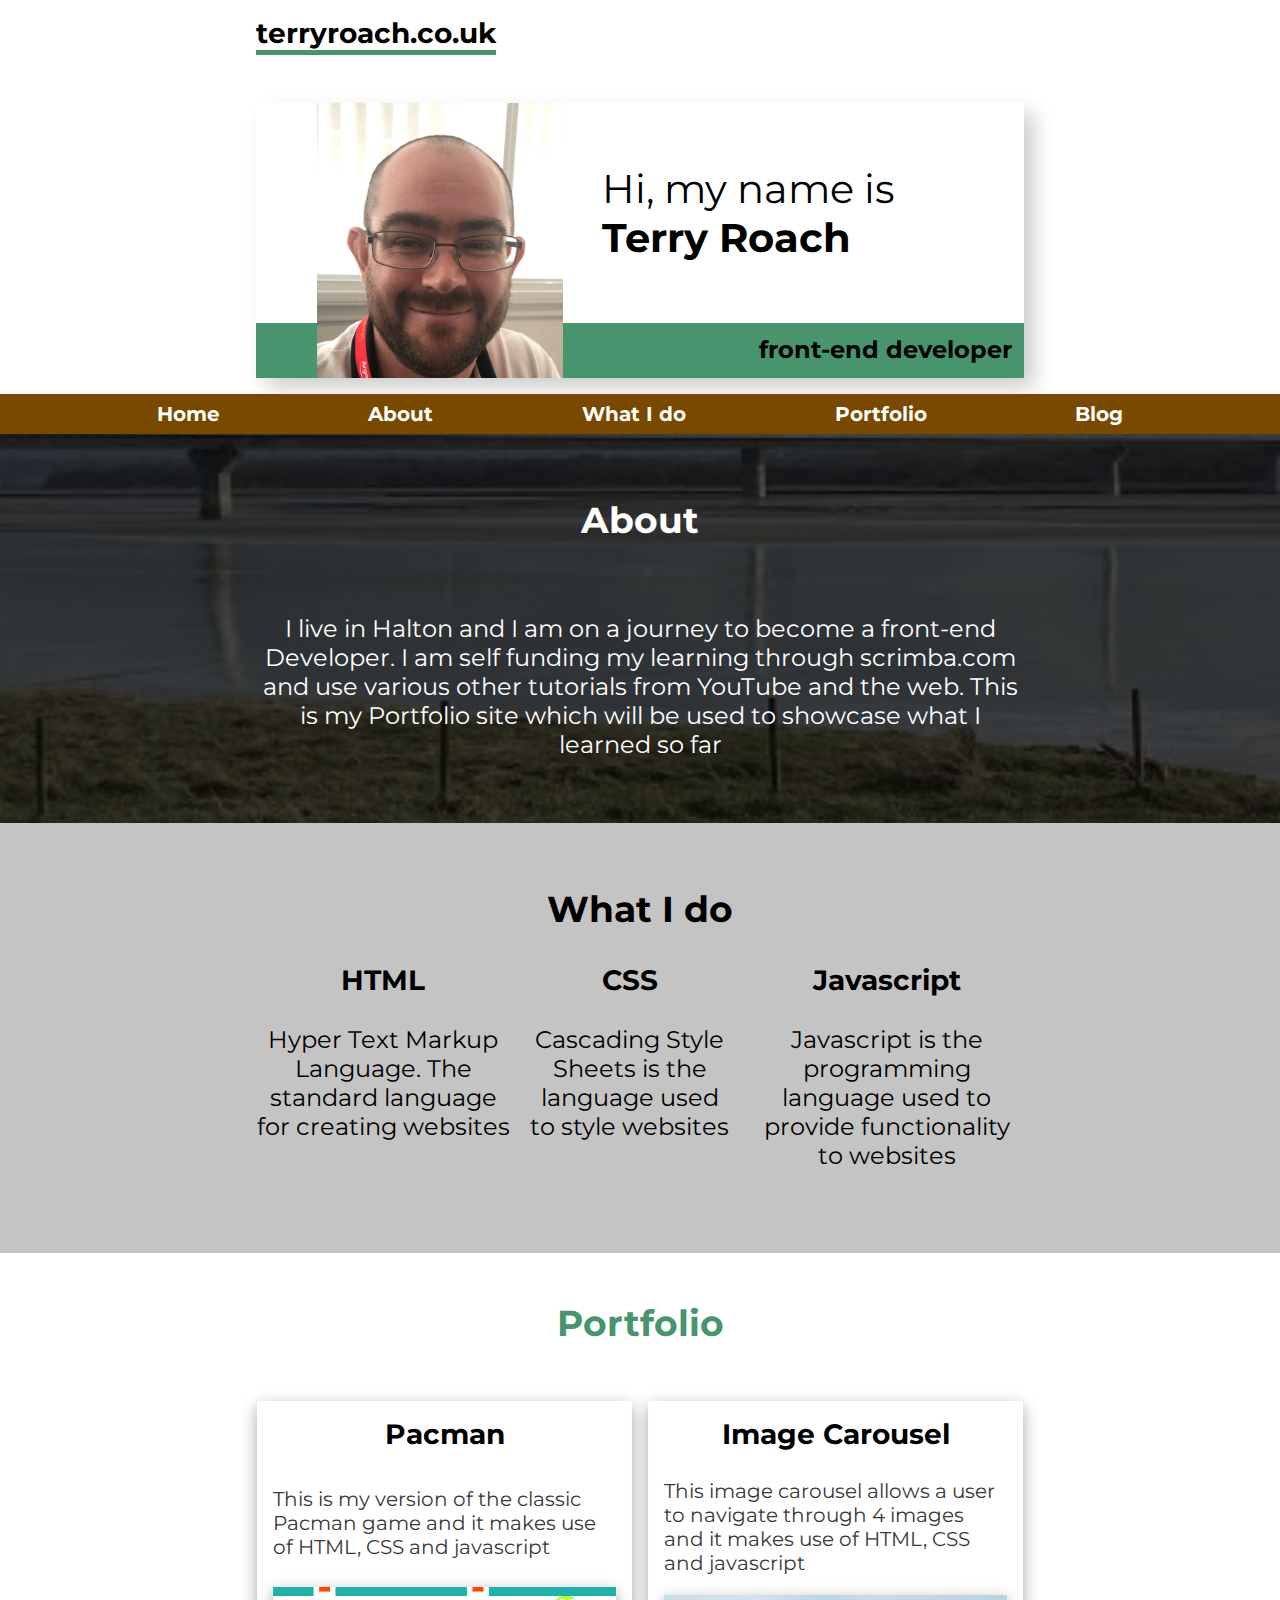
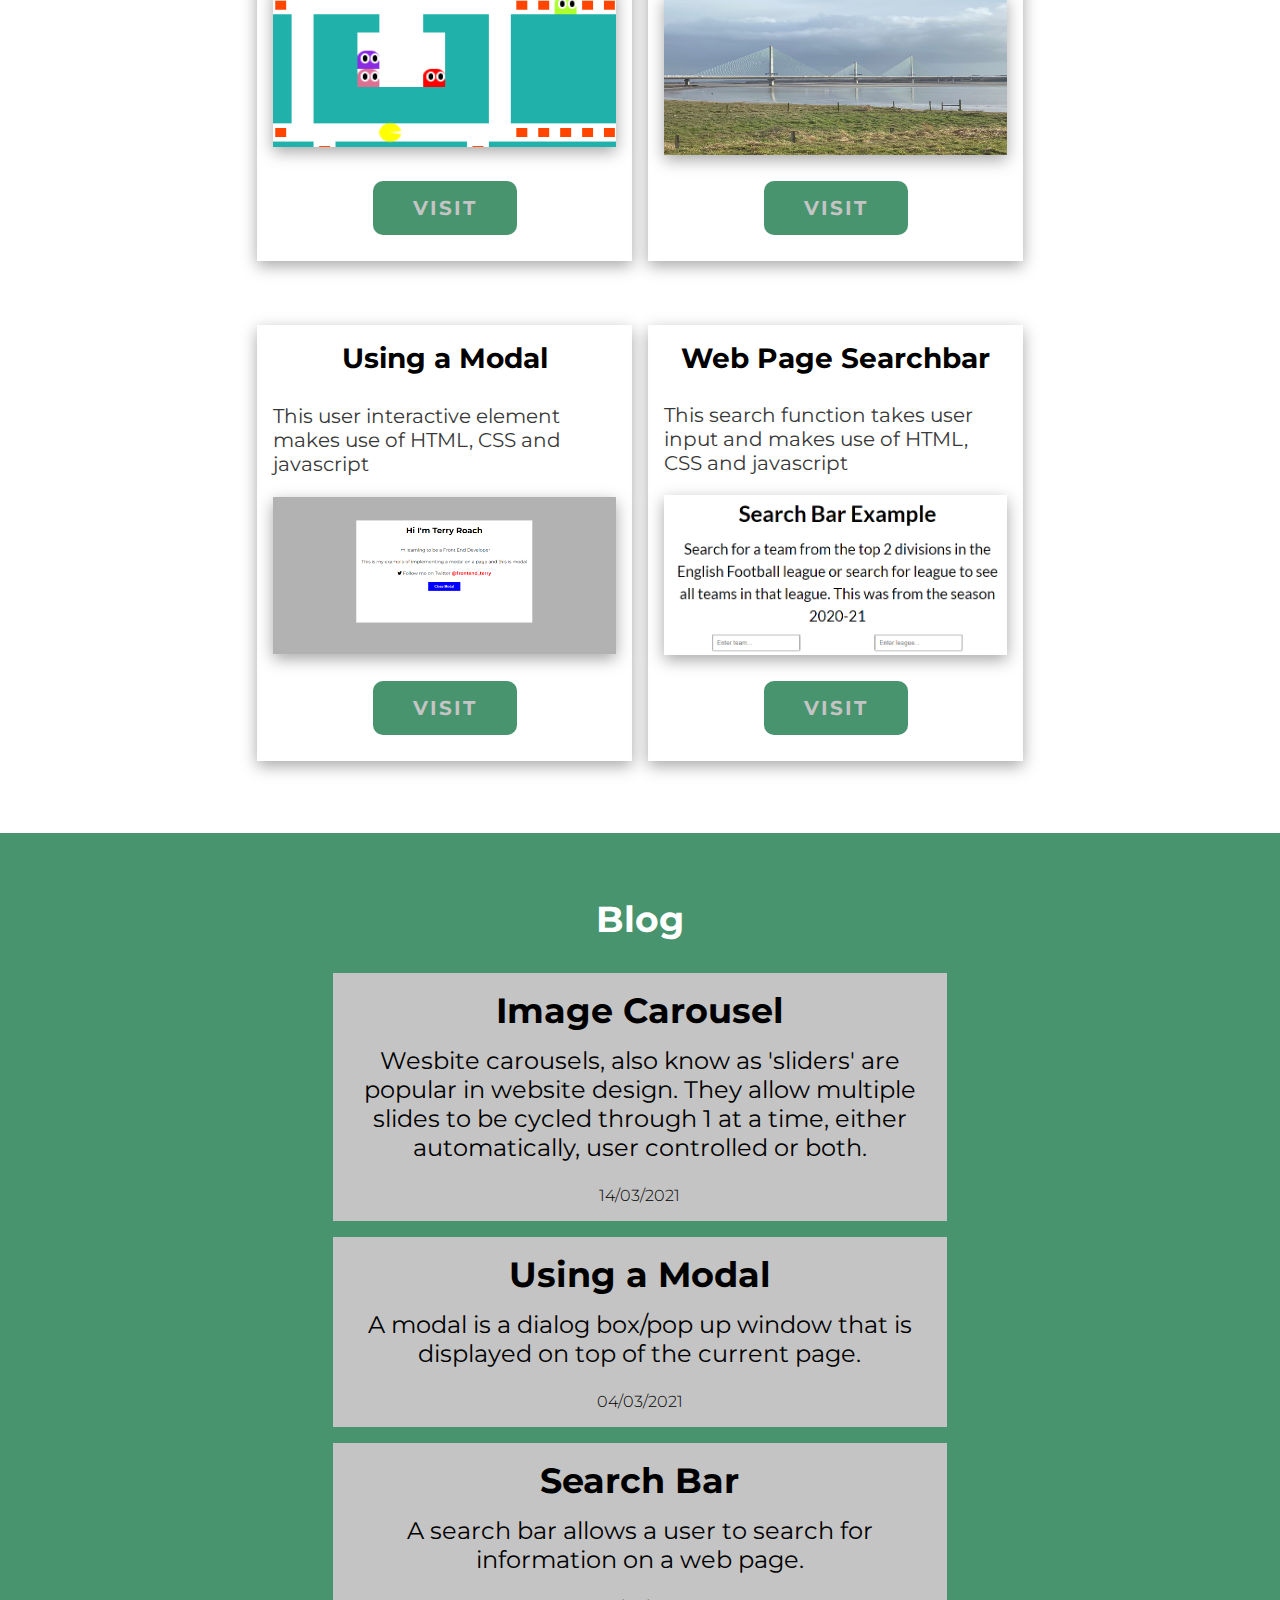
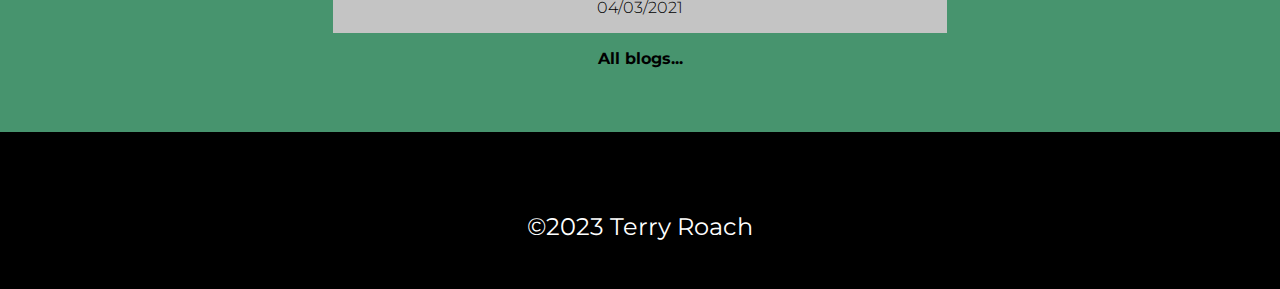
<file: index.html>
<!DOCTYPE html>
<html lang="en">
  <head>
    <meta charset="UTF-8" />
    <meta
      name="description"
      content="Web Developer Portfolio. I am learning web development and will update this website as I learn. Take a look at my current portfolio and blogs."
    />
    <meta
      name="keywords"
      content="portfolio, HTML, CSS, Javascript, blog, developer, web developer"
    />
    <meta name="author" content="Terry Roach" />
    <meta name="viewport" content="width=device-width, initial-scale=1.0" />
    <title>Terry Roach - Web Developer</title>
    <link rel="stylesheet" href="styles.css" />
    <link rel="preconnect" href="https://fonts.gstatic.com" />
    <link
      href="https://fonts.googleapis.com/css2?family=Montserrat:wght@300;400;700&display=swap"
      rel="stylesheet"
    />
    <link
      rel="stylesheet"
      href="https://cdnjs.cloudflare.com/ajax/libs/font-awesome/5.11.2/css/all.css"
      integrity="sha256-46qynGAkLSFpVbEBog43gvNhfrOj+BmwXdxFgVK/Kvc="
      crossorigin="anonymous"
    />
  </head>
  <body>
    <header class="container" id="home">
      <div class="header-top">
        <h1 class="header-name">terryroach.co.uk</h1>
        <button class="nav-toggle" aria-label="toggle navigation">
          <span class="hamburger"></span>
        </button>
      </div>
      <div class="header-about">
        <img class="my-pic" src="images/pic1.jpg" alt="a smiling terry roach" />
        <p class="intro">Hi, my name is</p>
        <p class="name">Terry Roach</p>
        <p></p>
        <p class="role">front-end developer</p>
      </div>
    </header>
    <nav>
      <ul class="nav-list">
        <li class="nav-item"><a href="#home" class="nav-link">Home</a></li>
        <li class="nav-item"><a href="#about" class="nav-link">About</a></li>
        <li class="nav-item">
          <a href="#what-i-do" class="nav-link">What I do</a>
        </li>
        <li class="nav-item">
          <a href="#portfolio" class="nav-link">Portfolio</a>
        </li>
        <li class="nav-item"><a href="#blog" class="nav-link">Blog</a></li>
        <!-- <li class="nav-item"><a href="#contact" class="nav-link">Contact</a></li> -->
      </ul>

      <main>
        <section class="about" id="about">
          <div class="about-div container">
            <h2 class="about-title">About</h2>
            <p class="about-content">
              I live in Halton and I am on a journey to become a front-end
              Developer. I am self funding my learning through scrimba.com and
              use various other tutorials from YouTube and the web. This is my
              Portfolio site which will be used to showcase what I learned so
              far
            </p>
          </div>
        </section>
        <section class="what-i-do" id="what-i-do">
          <div class="container">
            <h2 class="what-i-do-title">What I do</h2>
            <div class="what-i-do-outer">
              <div class="what-i-do-skill-div">
                <h3 class="what-i-do-skill-div-title">HTML</h3>
                <p class="what-i-do-skill-div-desc">
                  Hyper Text Markup Language. The standard language for creating
                  websites
                </p>
              </div>
              <div class="what-i-do-skill-div">
                <h3 class="what-i-do-skill-div-title">CSS</h3>
                <p class="what-i-do-skill-div-desc">
                  Cascading Style Sheets is the language used to style websites
                </p>
              </div>
              <div class="what-i-do-skill-div">
                <h3 class="what-i-do-skill-div-title">Javascript</h3>
                <p class="what-i-do-skill-div-desc">
                  Javascript is the programming language used to provide
                  functionality to websites
                </p>
              </div>
            </div>
          </div>
        </section>
        <section class="portfolio container" id="portfolio">
          <h2 class="portfolio-title">Portfolio</h2>
          <div class="portfolio-flex">
            <div class="portfolio-card">
              <h3 class="portfolio-card-title">Pacman</h3>
              <p class="portfolio-card-desc">
                This is my version of the classic Pacman game and it makes use
                of HTML, CSS and javascript
              </p>
              <img
                src="images/pacman.png"
                alt="an image of pacman and the 4 ghosts"
                class="portfolio-image"
              />
              <div class="visit-div">
                <a
                  href="https://terryroach-dev.github.io/pacman/"
                  target="_blank"
                  class="visit"
                  >visit</a
                >
              </div>
            </div>
            <div class="portfolio-card">
              <h3 class="portfolio-card-title">Image Carousel</h3>
              <p class="portfolio-card-desc">
                This image carousel allows a user to navigate through 4 images
                and it makes use of HTML, CSS and javascript
              </p>
              <img
                src="images/carousel.jpg"
                alt="an image of a bridge in the disatance from an image carousel"
                class="portfolio-image"
              />
              <div class="visit-div">
                <a
                  href="https://terryroach-dev.github.io/carousel/"
                  target="_blank"
                  class="visit"
                  >visit</a
                >
              </div>
            </div>
            <div class="portfolio-card">
              <h3 class="portfolio-card-title">Using a Modal</h3>
              <p class="portfolio-card-desc">
                This user interactive element makes use of HTML, CSS and
                javascript
              </p>
              <img
                src="images/modal_big_screen.png"
                alt="web page modal"
                class="portfolio-image"
              />
              <div class="visit-div">
                <a
                  href="https://terryroach-dev.github.io/modal/"
                  target="_blank"
                  class="visit"
                  >visit</a
                >
              </div>
            </div>
            <div class="portfolio-card">
              <h3 class="portfolio-card-title">Web Page Searchbar</h3>
              <p class="portfolio-card-desc">
                This search function takes user input and makes use of HTML, CSS
                and javascript
              </p>
              <img
                src="images/searchbar.png"
                alt="web page searchbar"
                class="portfolio-image"
              />
              <div class="visit-div">
                <a
                  href="https://terryroach-dev.github.io/search-bar/"
                  target="_blank"
                  class="visit"
                  >visit</a
                >
              </div>
            </div>
          </div>
        </section>
        <section class="blog" id="blog">
          <div class="container">
            <h2 class="blog-title">Blog</h2>
            <div class="blog-div container">
              <h3 class="blog-div-title">
                <a href="project-blogs/image-carousel.html" class="blog-link"
                  >Image Carousel</a
                >
              </h3>
              <p class="blog-div-desc">
                Wesbite carousels, also know as 'sliders' are popular in website
                design. They allow multiple slides to be cycled through 1 at a
                time, either automatically, user controlled or both.
              </p>
              <p class="blog-div-date">14/03/2021</p>
            </div>
            <div class="blog-div container">
              <h3 class="blog-div-title">
                <a href="project-blogs/using-a-modal.html" class="blog-link"
                  >Using a Modal</a
                >
              </h3>
              <p class="blog-div-desc">
                A modal is a dialog box/pop up window that is displayed on top
                of the current page.
              </p>
              <p class="blog-div-date">04/03/2021</p>
            </div>
            <div class="blog-div container">
              <h3 class="blog-div-title">
                <a href="project-blogs/search-bar.html" class="blog-link"
                  >Search Bar</a
                >
              </h3>
              <p class="blog-div-desc">
                A search bar allows a user to search for information on a web
                page.
              </p>
              <p class="blog-div-date">04/03/2021</p>
            </div>
            <div class="blog-link-div">
              <a href="blog.html" class="all-blogs-link">All blogs...</a>
            </div>
          </div>
        </section>
        <section class="contact" id="contact">
          <div class="form-div container">
            <h2 class="contact-title">Contact Me</h2>
            <form method="POST" action="contact.php">
              <label for="name" class="form-label">Name</label><br />
              <input
                type="text"
                name="name"
                required
                class="form-input"
              /><br />
              <label for="email" class="form-label">Email Address</label><br />
              <input
                type="email"
                name="email"
                required
                class="form-input"
              /><br />
              <label for="message" class="form-label">Message</label><br />
              <textarea
                name="message"
                id="message"
                rows="5"
                class="form-input"
              ></textarea
              ><br />
              <button type="submit" class="form-submit">Submit</button>
            </form>
          </div>
        </section>
      </main>
    </nav>
    <footer>
      <div class="social">
        <ul class="social-list">
          <li class="social-list-item">
            <a
              href="https://twitter.com/frontend_terry"
              target="_blank"
              class="social-link"
              ><i class="fab fa-twitter"></i
            ></a>
          </li>
          <li class="social-list-item">
            <a
              href="https://www.linkedin.com/in/terence-roach-a10b90b0"
              target="_blank"
              class="social-link"
              ><i class="fab fa-linkedin"></i
            ></a>
          </li>
          <li class="social-list-item">
            <a
              href="https://github.com/terryroach-dev"
              target="_blank"
              class="social-link"
              ><i class="fab fa-github-square"></i
            ></a>
          </li>
        </ul>
      </div>
      <p>&copy;2023 Terry Roach</p>
    </footer>
    <script src="index.js"></script>
  </body>
</html>
</file>
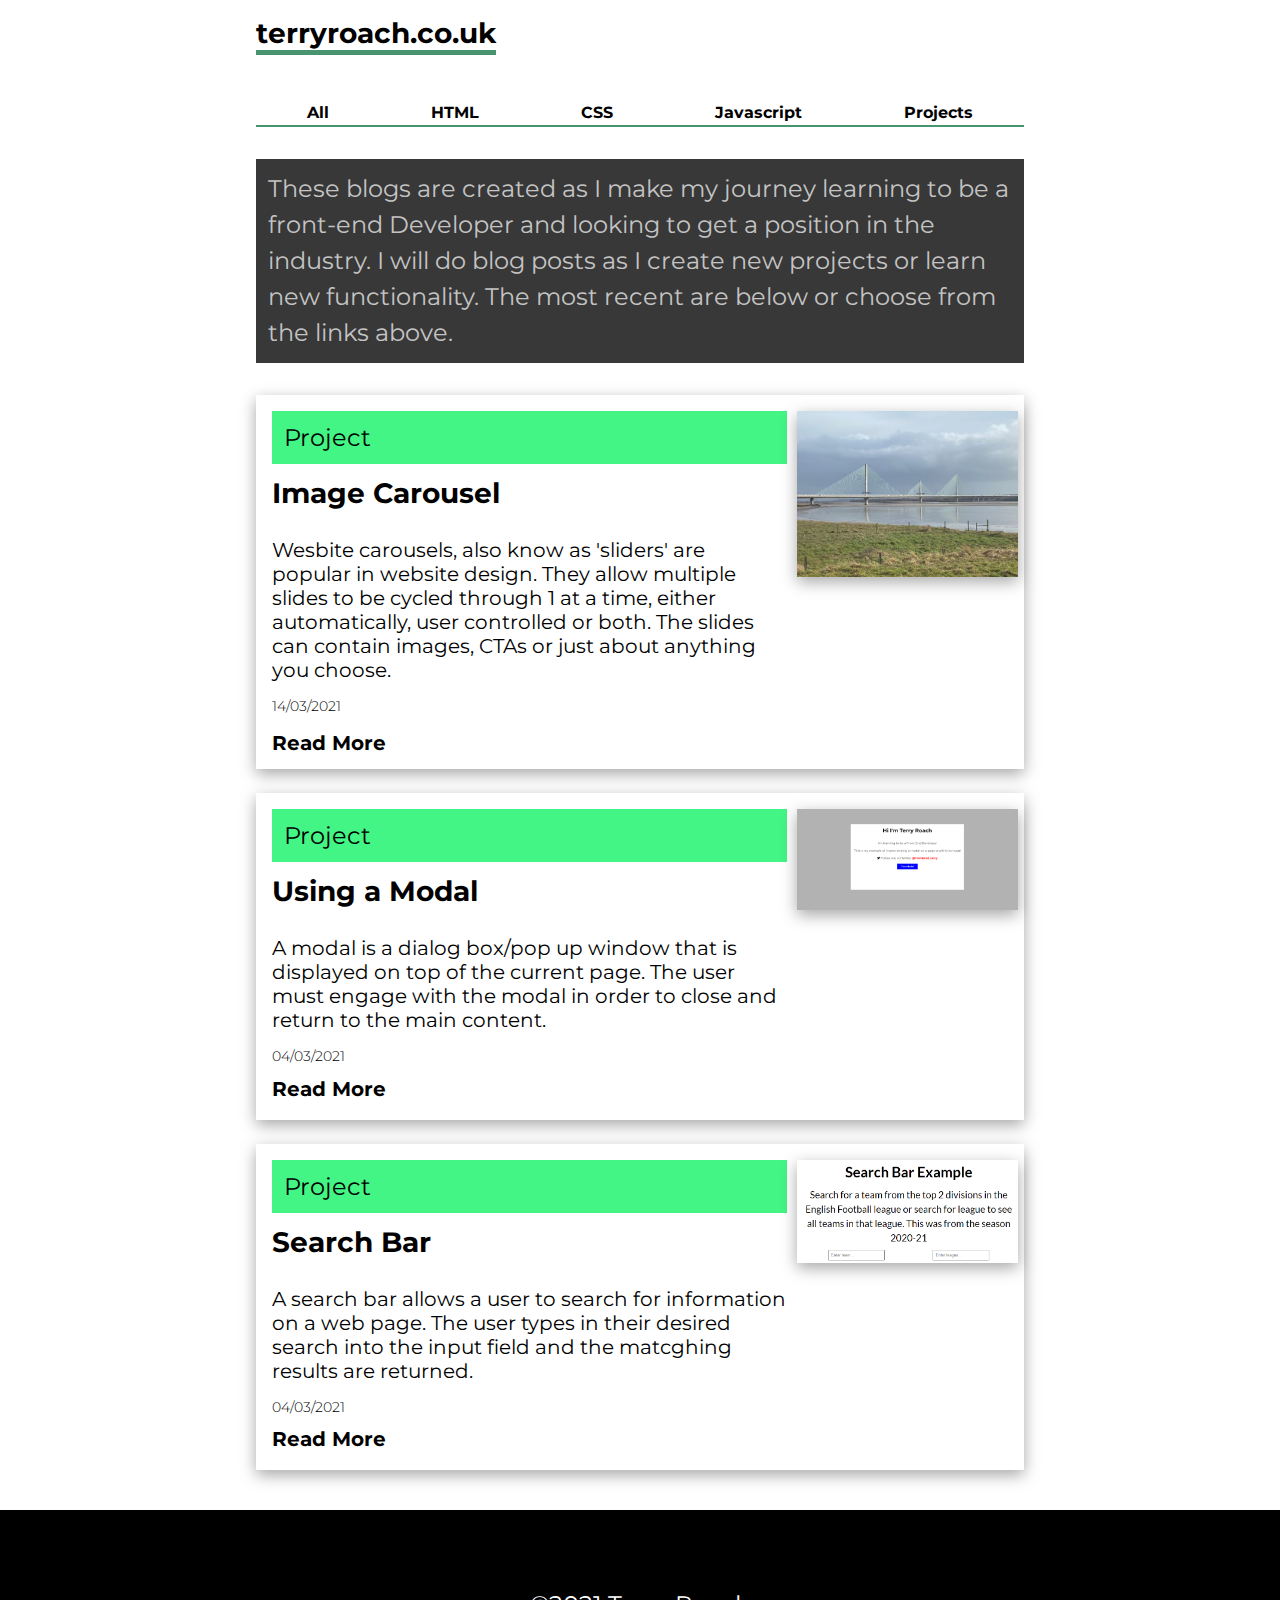
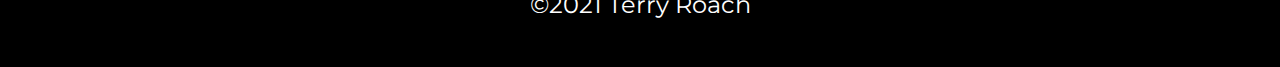
<file: blog.html>
<!DOCTYPE html>
<html lang="en">
<head>
    <meta charset="UTF-8">
    <meta name="description" content="Web Developer Portfolio. I am learning web development and will update this website as I learn. Take a look at my current portfolio and blogs.">
    <meta name="keywords" content="portfolio, HTML, CSS, Javascript, blog, developer, web developer">
    <meta name="author" content="Terry Roach">
    <meta name="viewport" content="width=device-width, initial-scale=1.0">
    <title>Terry Roach - Blog</title>
    <link rel="stylesheet" href="styles.css">
    <link rel="preconnect" href="https://fonts.gstatic.com">
    <link href="https://fonts.googleapis.com/css2?family=Montserrat:wght@300;400;700&display=swap" rel="stylesheet">
    <link rel="stylesheet" href="https://cdnjs.cloudflare.com/ajax/libs/font-awesome/5.11.2/css/all.css" integrity="sha256-46qynGAkLSFpVbEBog43gvNhfrOj+BmwXdxFgVK/Kvc=" crossorigin="anonymous" />
</head>
<body>
    <header class="container" id="home">
        <div class="header-top">
            <h1 class="header-name"><a href="index.html" class="home-link">terryroach.co.uk</a></h1>
        </div>
        <div class="blog-nav-list">
            <a href="blog.html" class="blog-nav-link">All</a>
            <a href="html-blogs/html-blogs.html" class="blog-nav-link">HTML</a>
            <a href="css-blogs/css-blogs.html" class="blog-nav-link">CSS</a>
            <a href="js-blogs/js-blogs.html" class="blog-nav-link">Javascript</a>
            <a href="project-blogs/project-blogs.html" class="blog-nav-link">Projects</a>
        </div>
    </header>
    <main>
        <section class="container">
            <p class="blog-index-intro">These blogs are created as I make my journey learning to be a front-end Developer and looking to get a position in the industry. I will do blog posts as I create new projects or learn new functionality. The most recent are below or choose from the links above.</p>
        </section>
        <section class="recent-blogs container">
            <div class="recent-blogs-preview">
                <p class="recent-blogs-preview-subject project-subject">Project</p>
                <p class="recent-blogs-preview-title">Image Carousel</p>
                <p class="recent-blogs-preview-desc">Wesbite carousels, also know as 'sliders' are popular in website design. They allow multiple slides to be cycled through 1 at a time, either automatically, user controlled or both. The slides can contain images, CTAs or just about anything you choose.</p>
                <p class="recent-blogs-preview-date">14/03/2021</p>
                <a href="project-blogs/image-carousel.html" class="recent-blogs-preview-more">Read More</a>
                <img src="images/carousel.jpg" alt="an image of a bridge in the disatance from an image carousel" class="recent-blogs-preview-image">
            </div>
            <div class="recent-blogs-preview">
                <p class="recent-blogs-preview-subject project-subject">Project</p>
                <p class="recent-blogs-preview-title">Using a Modal</p>
                <p class="recent-blogs-preview-desc">A modal is a dialog box/pop up window that is displayed on top of the current page. The user must engage with the modal in order to close and return to the main content.</p>
                <p class="recent-blogs-preview-date">04/03/2021</p>
                <a href="project-blogs/using-a-modal.html" class="recent-blogs-preview-more">Read More</a>
                <img src="images/modal_big_screen.png" alt="a modal with information displayed" class="recent-blogs-preview-image">
            </div>
            <div class="recent-blogs-preview">
                <p class="recent-blogs-preview-subject project-subject">Project</p>
                <p class="recent-blogs-preview-title">Search Bar</p>
                <p class="recent-blogs-preview-desc">A search bar allows a user to search for information on a web page. The user types in their desired search into the input field and the matcghing results are returned.</p>
                <p class="recent-blogs-preview-date">04/03/2021</p>
                <a href="project-blogs/search-bar.html" class="recent-blogs-preview-more">Read More</a>
                <img src="images/searchbar.png" alt="a web page search bar" class="recent-blogs-preview-image">
            </div>
        </section>
    </main>
    <footer>
        <div class="social">
            <ul class="social-list">
                <li class="social-list-item"><a href="https://twitter.com/frontend_terry" target="_blank" class="social-link"><i class="fab fa-twitter"></i></a></li>
                <li class="social-list-item"><a href="https://www.linkedin.com/in/terence-roach-a10b90b0" target="_blank" class="social-link"><i class="fab fa-linkedin"></i></a></li>
                <li class="social-list-item"><a href="https://github.com/terryroach-dev" target="_blank" class="social-link"><i class="fab fa-github-square"></i></a></li>
            </ul>
        </div>
        <p>&copy;2021 Terry Roach</p>
    </footer>
</body>
</html>
</file>
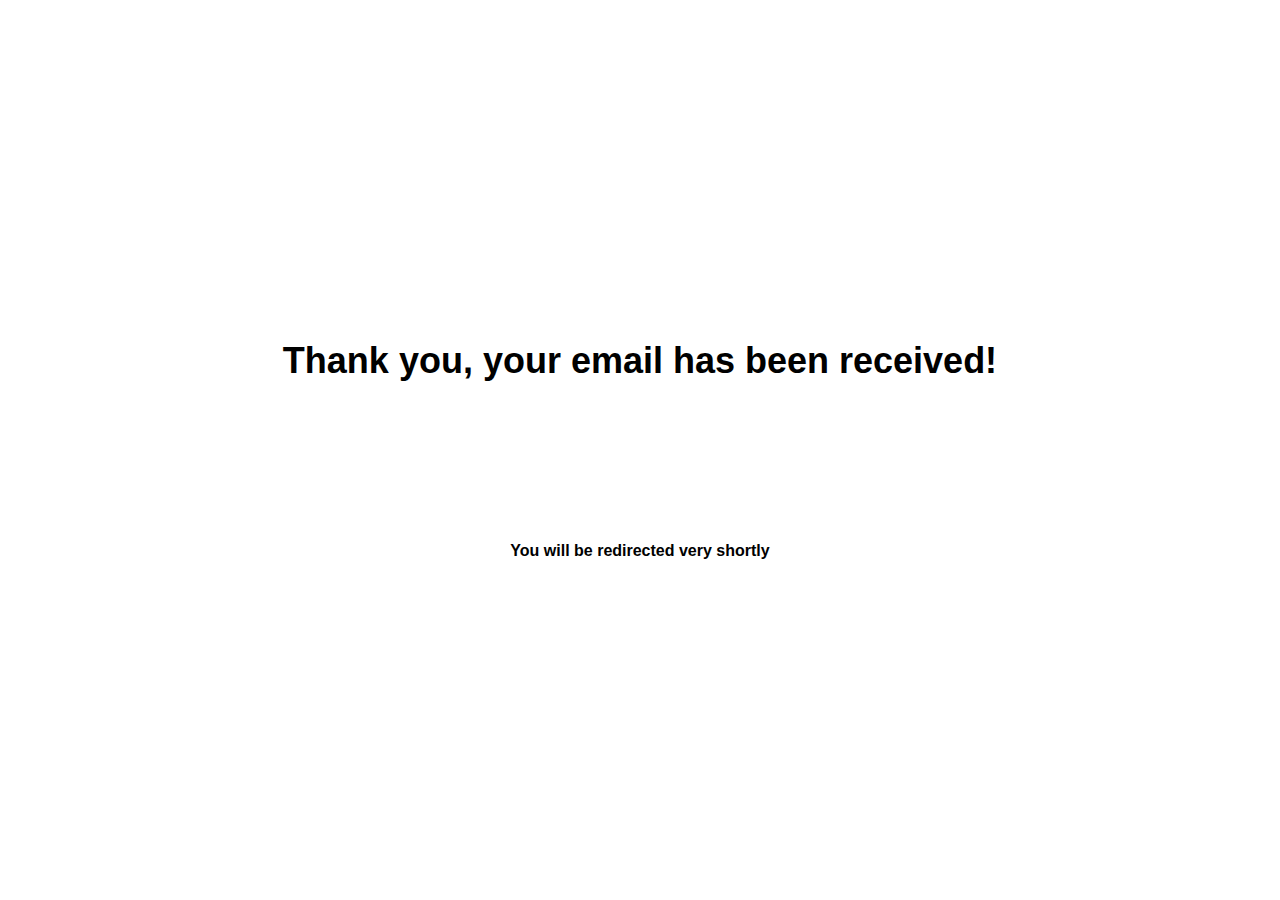
<file: confirmation.html>
<!DOCTYPE html>
<html lang="en">
<head>
    <meta charset="UTF-8">
    <meta http-equiv="X-UA-Compatible" content="IE=edge">
    <meta name="viewport" content="width=device-width, initial-scale=1.0">
    <title>Email Receipt Confirmation</title>
    <link rel="stylesheet" href="styles.css">
    <meta http-equiv='refresh' content='3; URL=http://terryroach.co.uk/#contact'>
</head>
<body>
    <div class="confirmation-div container">
        <h2>Thank you, your email has been received!</h2>
        <h4>You will be redirected very shortly</h4>
    </div>
</body>
</html>
</file>
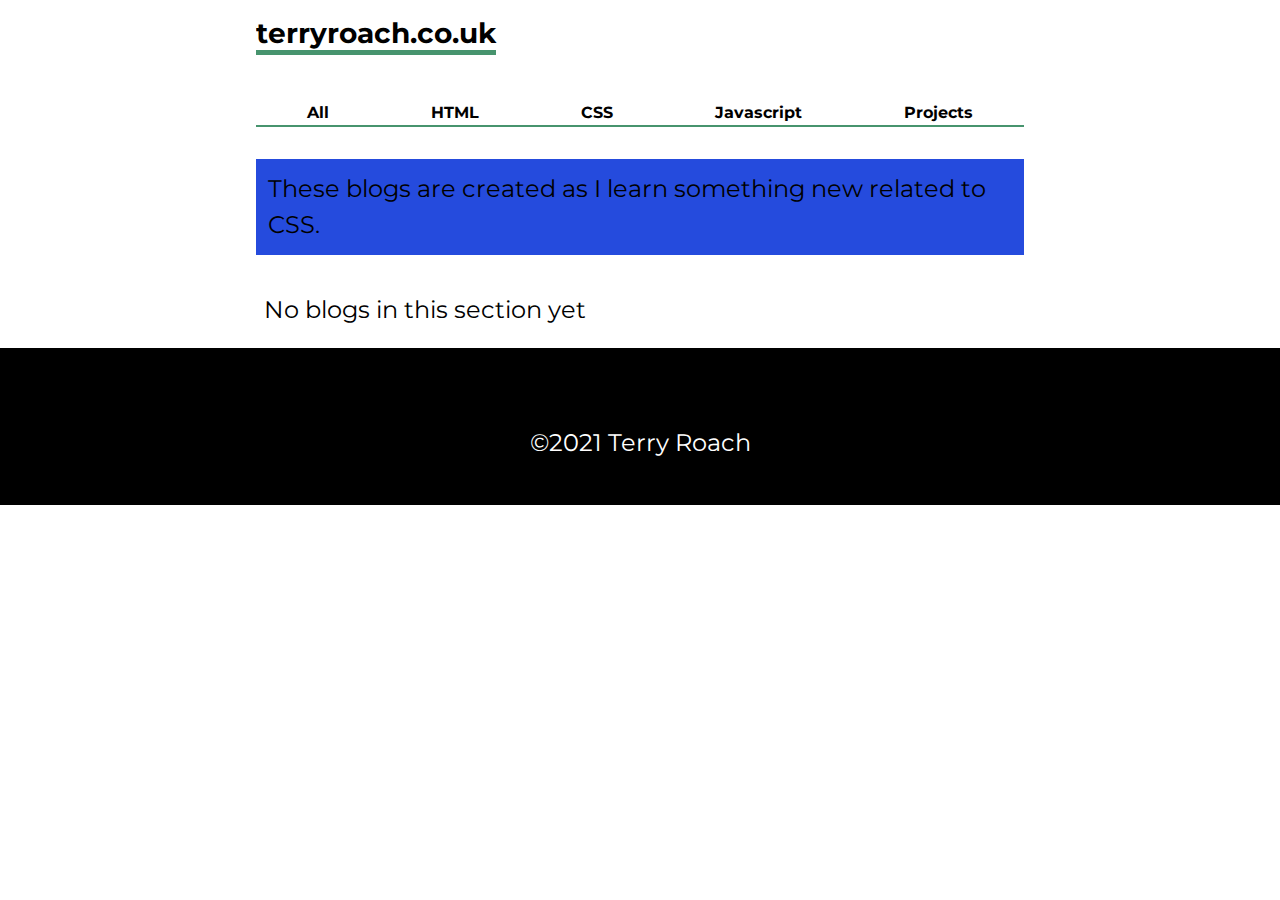
<file: css-blogs/css-blogs.html>
<!DOCTYPE html>
<html lang="en">
<head>
    <meta charset="UTF-8">
    <meta name="description" content="Web Developer Blog. I am learning web development and will update this website as I learn. Take a look at my current portfolio and blogs. This is the page for my CSS blogs.">
    <meta name="keywords" content="portfolio, HTML, CSS, Javascript, blog, developer, web developer">
    <meta name="author" content="Terry Roach">
    <meta name="viewport" content="width=device-width, initial-scale=1.0">
    <title>Terry Roach - CSS Blogs</title>
    <link rel="stylesheet" href="../styles.css">
    <link rel="preconnect" href="https://fonts.gstatic.com">
    <link href="https://fonts.googleapis.com/css2?family=Montserrat:wght@300;400;700&display=swap" rel="stylesheet">
    <link rel="stylesheet" href="https://cdnjs.cloudflare.com/ajax/libs/font-awesome/5.11.2/css/all.css" integrity="sha256-46qynGAkLSFpVbEBog43gvNhfrOj+BmwXdxFgVK/Kvc=" crossorigin="anonymous" />
</head>
<body>
    <header class="container" id="home">
        <div class="header-top">
            <h1 class="header-name"><a href="../index.html" class="home-link">terryroach.co.uk</a></h1>
        </div>
        <div class="blog-nav-list">
            <a href="../blog.html" class="blog-nav-link">All</a>
            <a href="../html-blogs/html-blogs.html" class="blog-nav-link">HTML</a>
            <a href="../css-blogs/css-blogs.html" class="blog-nav-link">CSS</a>
            <a href="../js-blogs/js-blogs.html" class="blog-nav-link">Javascript</a>
            <a href="../project-blogs/project-blogs.html" class="blog-nav-link">Projects</a>
        </div>
    </header>
    <main>
        <section class="container">
            <p class="blog-css-intro">These blogs are created as I learn something new related to CSS.</p>
        </section>
        <p class="container">No blogs in this section yet</p>
        <!-- <section class="recent-blogs container">
            <div class="recent-blogs-preview">
                <p class="recent-blogs-preview-subject css-subject"></p>
                <p class="recent-blogs-preview-title"></p>
                <p class="recent-blogs-preview-desc"></p>
                <p class="recent-blogs-preview-date"></p>
                <a href="#" class="recent-blogs-preview-more">Read More</a>
                <img src="" alt="" class="recent-blogs-preview-image">
            </div>
        </section> -->
    </main>
    <footer>
        <div class="social">
            <ul class="social-list">
                <li class="social-list-item"><a href="https://twitter.com/frontend_terry" target="_blank" class="social-link"><i class="fab fa-twitter"></i></a></li>
                <li class="social-list-item"><a href="https://www.linkedin.com/in/terence-roach-a10b90b0" target="_blank" class="social-link"><i class="fab fa-linkedin"></i></a></li>
                <li class="social-list-item"><a href="https://github.com/terryroach-dev" target="_blank" class="social-link"><i class="fab fa-github-square"></i></a></li>
            </ul>
        </div>
        <p>&copy;2021 Terry Roach</p>
    </footer>
</body>
</html>
</file>
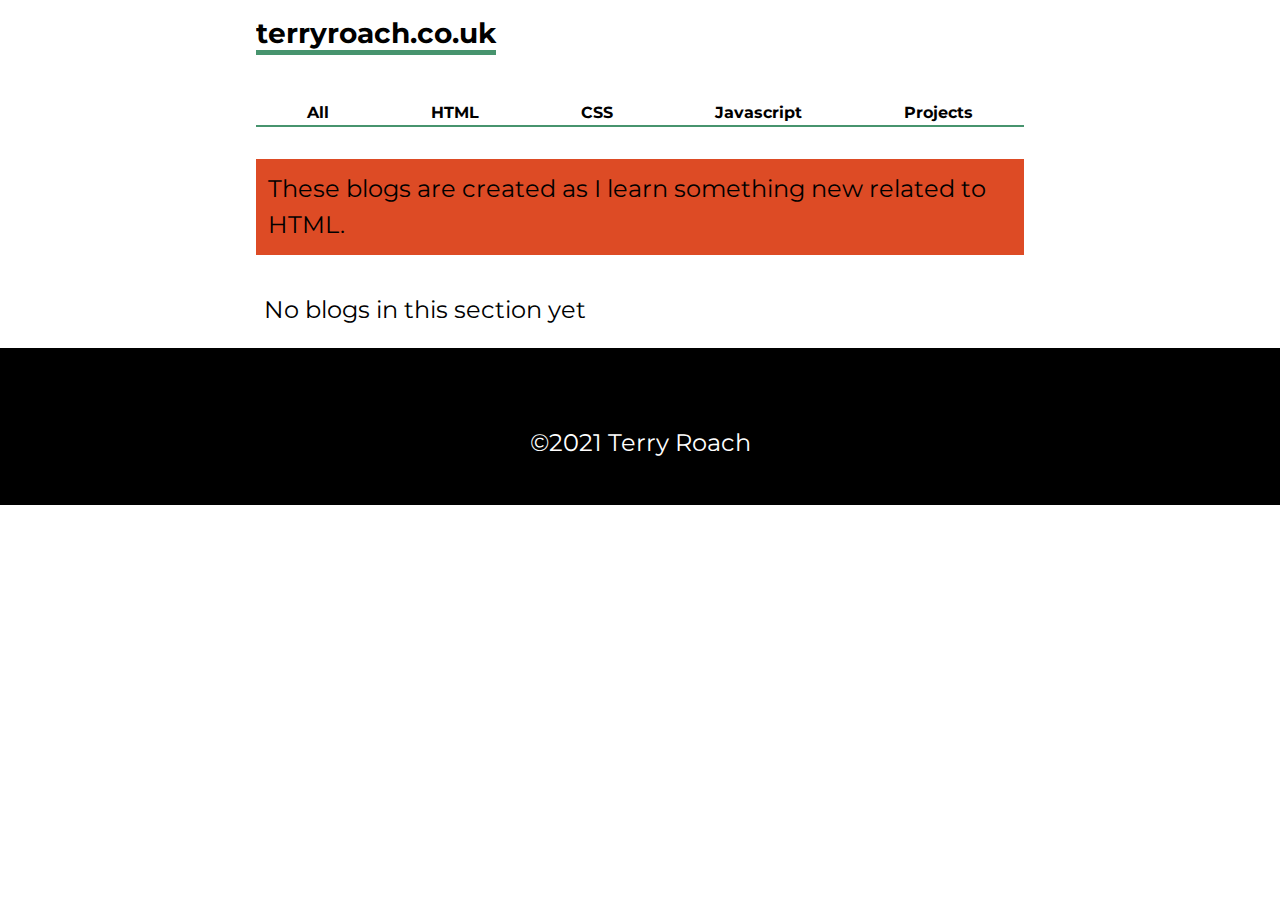
<file: html-blogs/html-blogs.html>
<!DOCTYPE html>
<html lang="en">
<head>
    <meta charset="UTF-8">
    <meta name="description" content="Web Developer Blog. I am learning web development and will update this website as I learn. Take a look at my current portfolio and blogs. This is the page for my HTML blogs.">
    <meta name="keywords" content="portfolio, HTML, CSS, Javascript, blog, developer, web developer">
    <meta name="author" content="Terry Roach">
    <meta name="viewport" content="width=device-width, initial-scale=1.0">
    <title>Terry Roach - HTML Blogs</title>
    <link rel="stylesheet" href="../styles.css">
    <link rel="preconnect" href="https://fonts.gstatic.com">
    <link href="https://fonts.googleapis.com/css2?family=Montserrat:wght@300;400;700&display=swap" rel="stylesheet">
    <link rel="stylesheet" href="https://cdnjs.cloudflare.com/ajax/libs/font-awesome/5.11.2/css/all.css" integrity="sha256-46qynGAkLSFpVbEBog43gvNhfrOj+BmwXdxFgVK/Kvc=" crossorigin="anonymous" />
</head>
<body>
    <header class="container" id="home">
        <div class="header-top">
            <h1 class="header-name"><a href="../index.html" class="home-link">terryroach.co.uk</a></h1>
        </div>
        <div class="blog-nav-list">
            <a href="../blog.html" class="blog-nav-link">All</a>
            <a href="../html-blogs/html-blogs.html" class="blog-nav-link">HTML</a>
            <a href="../css-blogs/css-blogs.html" class="blog-nav-link">CSS</a>
            <a href="../js-blogs/js-blogs.html" class="blog-nav-link">Javascript</a>
            <a href="../project-blogs/project-blogs.html" class="blog-nav-link">Projects</a>
        </div>
    </header>
    <main>
        <section class="container">
            <p class="blog-html-intro">These blogs are created as I learn something new related to HTML.</p>
        </section>
        <p class="container">No blogs in this section yet</p>
        <!-- <section class="recent-blogs container">
            <div class="recent-blogs-preview">
                <p class="recent-blogs-preview-subject html-subject"></p>
                <p class="recent-blogs-preview-title"></p>
                <p class="recent-blogs-preview-desc"></p>
                <p class="recent-blogs-preview-date"></p>
                <a href="#" class="recent-blogs-preview-more">Read More</a>
                <img src="" alt="" class="recent-blogs-preview-image">
            </div>
        </section> -->
    </main>
    <footer>
        <div class="social">
            <ul class="social-list">
                <li class="social-list-item"><a href="https://twitter.com/frontend_terry" target="_blank" class="social-link"><i class="fab fa-twitter"></i></a></li>
                <li class="social-list-item"><a href="https://www.linkedin.com/in/terence-roach-a10b90b0" target="_blank" class="social-link"><i class="fab fa-linkedin"></i></a></li>
                <li class="social-list-item"><a href="https://github.com/terryroach-dev" target="_blank" class="social-link"><i class="fab fa-github-square"></i></a></li>
            </ul>
        </div>
        <p>&copy;2021 Terry Roach</p>
    </footer>
</body>
</html>
</file>
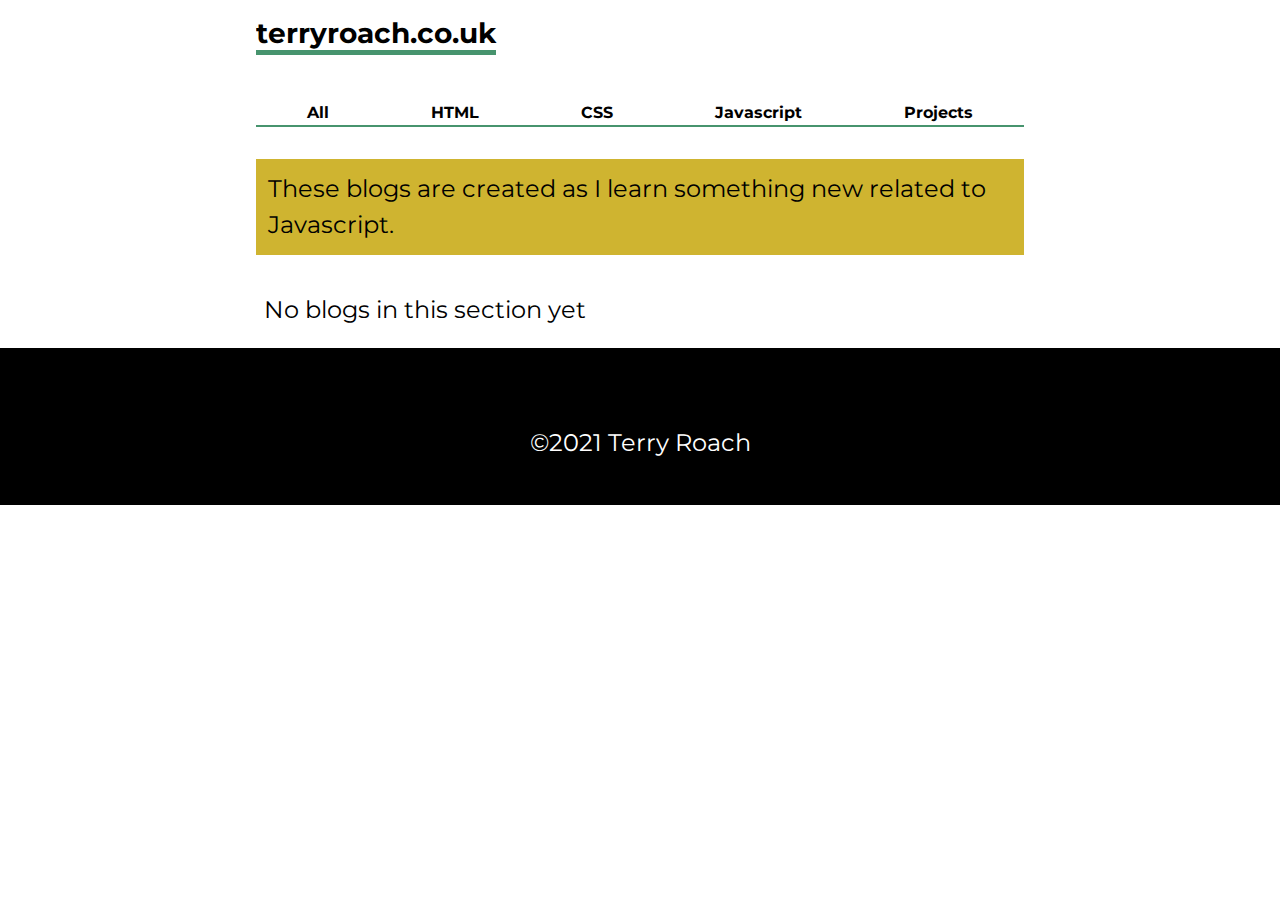
<file: js-blogs/js-blogs.html>
<!DOCTYPE html>
<html lang="en">
<head>
    <meta charset="UTF-8">
    <meta name="description" content="Web Developer Blog. I am learning web development and will update this website as I learn. Take a look at my current portfolio and blogs. This is the page for my Javascript blogs.">
    <meta name="keywords" content="portfolio, HTML, CSS, Javascript, blog, developer, web developer">
    <meta name="author" content="Terry Roach">
    <meta name="viewport" content="width=device-width, initial-scale=1.0">
    <title>Terry Roach - Javascript Blogs</title>
    <link rel="stylesheet" href="../styles.css">
    <link rel="preconnect" href="https://fonts.gstatic.com">
    <link href="https://fonts.googleapis.com/css2?family=Montserrat:wght@300;400;700&display=swap" rel="stylesheet">
    <link rel="stylesheet" href="https://cdnjs.cloudflare.com/ajax/libs/font-awesome/5.11.2/css/all.css" integrity="sha256-46qynGAkLSFpVbEBog43gvNhfrOj+BmwXdxFgVK/Kvc=" crossorigin="anonymous" />
</head>
<body>
    <header class="container" id="home">
        <div class="header-top">
            <h1 class="header-name"><a href="../index.html" class="home-link">terryroach.co.uk</a></h1>
        </div>
        <div class="blog-nav-list">
            <a href="../blog.html" class="blog-nav-link">All</a>
            <a href="../html-blogs/html-blogs.html" class="blog-nav-link">HTML</a>
            <a href="../css-blogs/css-blogs.html" class="blog-nav-link">CSS</a>
            <a href="../js-blogs/js-blogs.html" class="blog-nav-link">Javascript</a>
            <a href="../project-blogs/project-blogs.html" class="blog-nav-link">Projects</a>
        </div>
    </header>
    <main>
        <section class="container">
            <p class="blog-javascript-intro">These blogs are created as I learn something new related to Javascript.</p>
        </section>
        <p class="container">No blogs in this section yet</p>
        <!-- <section class="recent-blogs container">
            <div class="recent-blogs-preview">
                <p class="recent-blogs-preview-subject javascript-subject"></p>
                <p class="recent-blogs-preview-title"></p>
                <p class="recent-blogs-preview-desc"></p>
                <p class="recent-blogs-preview-date"></p>
                <a href="#" class="recent-blogs-preview-more">Read More</a>
                <img src="" alt="" class="recent-blogs-preview-image">
            </div>
        </section> -->
    </main>
    <footer>
        <div class="social">
            <ul class="social-list">
                <li class="social-list-item"><a href="https://twitter.com/frontend_terry" target="_blank" class="social-link"><i class="fab fa-twitter"></i></a></li>
                <li class="social-list-item"><a href="https://www.linkedin.com/in/terence-roach-a10b90b0" target="_blank" class="social-link"><i class="fab fa-linkedin"></i></a></li>
                <li class="social-list-item"><a href="https://github.com/terryroach-dev" target="_blank" class="social-link"><i class="fab fa-github-square"></i></a></li>
            </ul>
        </div>
        <p>&copy;2021 Terry Roach</p>
    </footer>
</body>
</html>
</file>
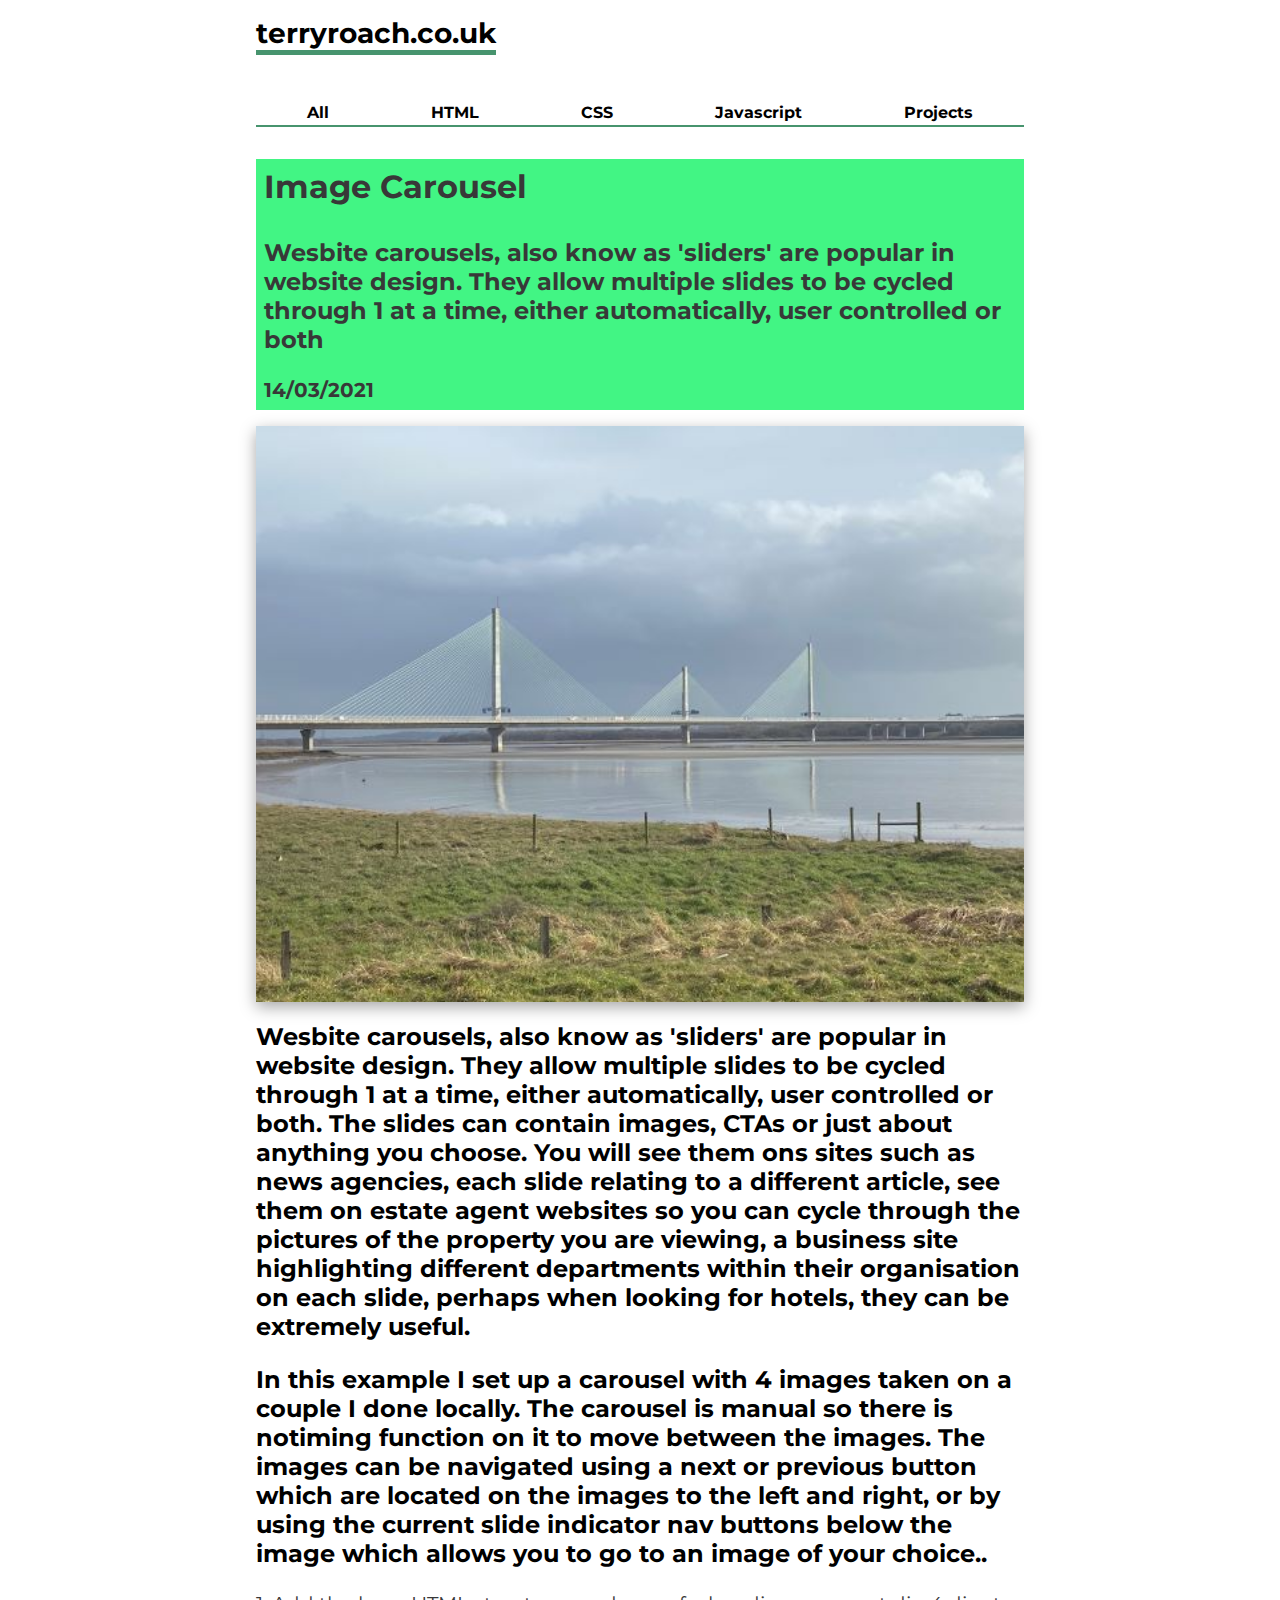
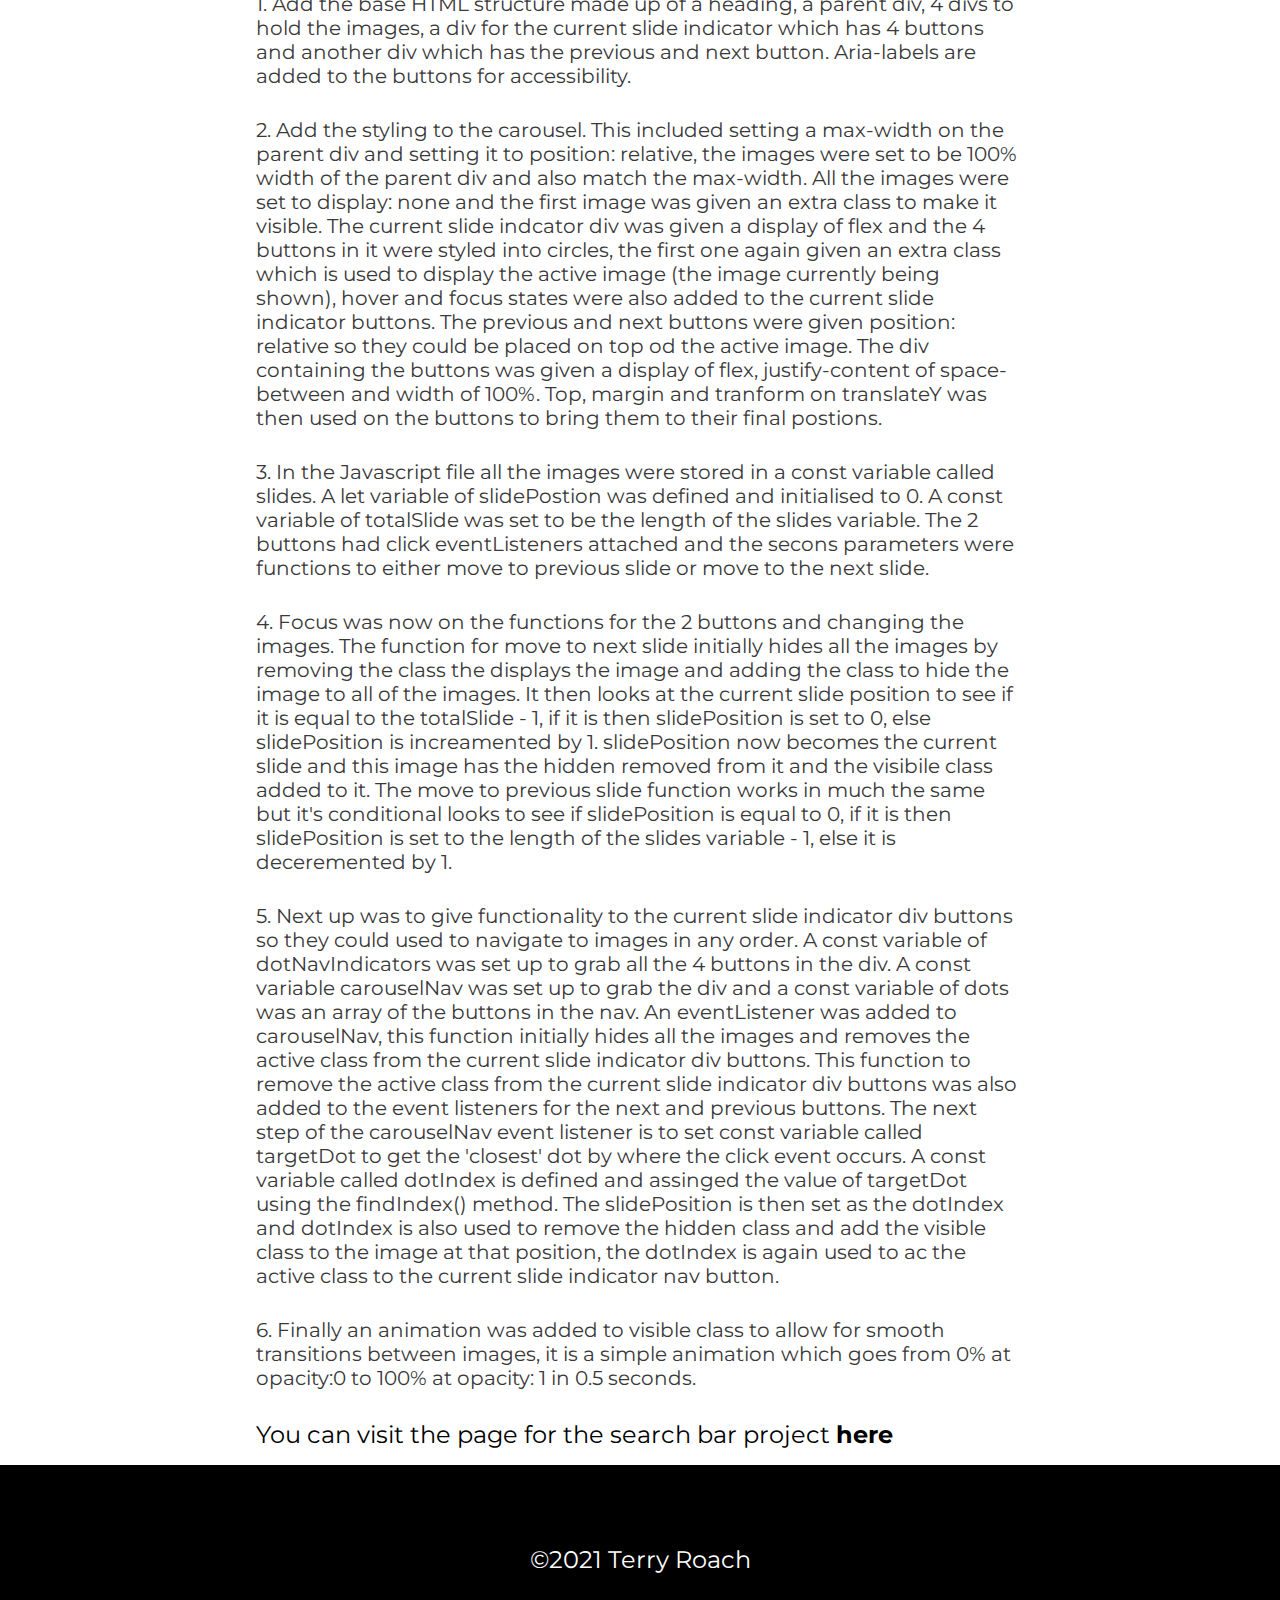
<file: project-blogs/image-carousel.html>
<!DOCTYPE html>
<html lang="en">
<head>
    <meta charset="UTF-8">
    <meta name="description" content="Web Developer Blog of an image carousel implementation. I am learning web development and will update this website as I learn. Take a look at my current portfolio and blogs.">
    <meta name="keywords" content="portfolio, HTML, CSS, Javascript, blog, developer, web developer, carousel, image carousel">
    <meta name="author" content="Terry Roach">
    <meta name="viewport" content="width=device-width, initial-scale=1.0">
    <title>Terry Roach - Image Carousel</title>
    <link rel="stylesheet" href="../styles.css">
    <link rel="preconnect" href="https://fonts.gstatic.com">
    <link href="https://fonts.googleapis.com/css2?family=Montserrat:wght@300;400;700&display=swap" rel="stylesheet">
    <link rel="stylesheet" href="https://cdnjs.cloudflare.com/ajax/libs/font-awesome/5.11.2/css/all.css" integrity="sha256-46qynGAkLSFpVbEBog43gvNhfrOj+BmwXdxFgVK/Kvc=" crossorigin="anonymous" />
</head>
<body>
    <header class="container" id="home">
        <div class="header-top">
            <h1 class="header-name"><a href="../index.html" class="home-link">terryroach.co.uk</a></h1>
        </div>
        <div class="blog-nav-list">
            <a href="../blog.html" class="blog-nav-link">All</a>
            <a href="../html-blogs/html-blogs.html" class="blog-nav-link">HTML</a>
            <a href="../css-blogs/css-blogs.html" class="blog-nav-link">CSS</a>
            <a href="../js-blogs/js-blogs.html" class="blog-nav-link">Javascript</a>
            <a href="project-blogs.html" class="blog-nav-link">Projects</a>
        </div>
    </header>
    <main>
        <section class="container">
            <div class="blog-container">
                <div class="blog-container-header blog-container-header-project">
                    <p class="blog-container-header-title">Image Carousel</p>
                    <p class="blog-container-header-desc">Wesbite carousels, also know as 'sliders' are popular in website design. They allow multiple slides to be cycled through 1 at a time, either automatically, user controlled or both</p>
                    <p class="blog-container-header-date">14/03/2021</p>
                </div>
                
                <img src="../images/carousel.jpg" alt="an image of a bridge in the disatance from an image carousel" class="blog-container-image">

                <p class="blog-intro">Wesbite carousels, also know as 'sliders' are popular in website design. They allow multiple slides to be cycled through 1 at a time, either automatically, user controlled or both. The slides can contain images, CTAs or just about anything you choose. You will see them ons sites such as news agencies, each slide relating to a different article, see them on estate agent websites so you can cycle through the pictures of the property you are viewing, a business site highlighting different departments within their organisation on each slide, perhaps when looking for hotels, they can be extremely useful.</p>
                <p class="blog-intro">In this example I set up a carousel with 4 images taken on a couple I done locally. The carousel is manual so there is notiming function on it to move between the images. The images can be navigated using a next or previous button which are located on the images to the left and right, or by using the current slide indicator nav buttons below the image which allows you to go to an image of your choice..</p>

                <p class="blog-para">1. Add the base HTML structure made up of a heading, a parent div, 4 divs to hold the images, a div for the current slide indicator which has 4 buttons and another div which has the previous and next button. Aria-labels are added to the buttons for accessibility.</p>
                <p class="blog-para">2. Add the styling to the carousel. This included setting a max-width on the parent div and setting it to position: relative, the images were set to be 100% width of the parent div and also match the max-width. All the images were set to display: none and the first image was given an extra class to make it visible. The current slide indcator div was given a display of flex and the 4 buttons in it were styled into circles, the first one again given an extra class which is used to display the active image (the image currently being shown), hover and focus states were also added to the current slide indicator buttons. The previous and next buttons were given position: relative so they could be placed on top od the active image. The div containing the buttons was given a display of flex, justify-content of space-between and width of 100%. Top, margin and tranform on translateY was then used on the buttons to bring them to their final postions.</p>
                <p class="blog-para">3. In the Javascript file all the images were stored in a const variable called slides. A let variable of slidePostion was defined and initialised to 0. A const variable of totalSlide was set to be the length of the slides variable. The 2 buttons had click eventListeners attached and the secons parameters were functions to either move to previous slide or move to the next slide.</p>
                <p class="blog-para">4. Focus was now on the functions for the 2 buttons and changing the images. The function for move to next slide initially hides all the images by removing the class the displays the image and adding the class to hide the image to all of the images. It then looks at the current slide position to see if it is equal to the totalSlide - 1, if it is then slidePosition is set to 0, else slidePosition is increamented by 1. slidePosition now becomes the current slide and this image has the hidden removed from it and the visibile class added to it. The move to previous slide function works in much the same but it's conditional looks to see if slidePosition is equal to 0, if it is then slidePosition is set to the length of the slides variable - 1, else it is deceremented by 1.</p>
                <p class="blog-para">5. Next up was to give functionality to the current slide indicator div buttons so they could used to navigate to images in any order. A const variable of dotNavIndicators was set up to grab all the 4 buttons in the div. A const variable carouselNav was set up to grab the div and a const variable of dots was an array of the buttons in the nav. An eventListener was added to carouselNav, this function initially hides all the images and removes the active class from the current slide indicator div buttons. This function to remove the active class from the current slide indicator div buttons was also added to the event listeners for the next and previous buttons. The next step of the carouselNav event listener is to set const variable called targetDot to get the 'closest' dot by where the click event occurs. A const variable called dotIndex is defined and assinged the value of targetDot using the findIndex() method. The slidePosition is then set as the dotIndex and dotIndex is also used to remove the hidden class and add the visible class to the image at that position, the dotIndex is again used to ac the active class to the current slide indicator nav button.</p>
                <p class="blog-para">6. Finally an animation was added to visible class to allow for smooth transitions between images, it is a simple animation which goes from 0% at opacity:0 to 100% at opacity: 1 in 0.5 seconds.</p>
                <p>You can visit the page for the search bar project <a href="https://terryroach-dev.github.io/carousel/" target="_blank" class="ext-proj-link">here</a></p>
            </div>
        </section>
        
    </main>
    <footer>
        <div class="social">
            <ul class="social-list">
                <li class="social-list-item"><a href="https://twitter.com/frontend_terry" target="_blank" class="social-link"><i class="fab fa-twitter"></i></a></li>
                <li class="social-list-item"><a href="https://www.linkedin.com/in/terence-roach-a10b90b0" target="_blank" class="social-link"><i class="fab fa-linkedin"></i></a></li>
                <li class="social-list-item"><a href="https://github.com/terryroach-dev" target="_blank" class="social-link"><i class="fab fa-github-square"></i></a></li>
            </ul>
        </div>
        <p>&copy;2021 Terry Roach</p>
    </footer>
</body>
</html>
</file>
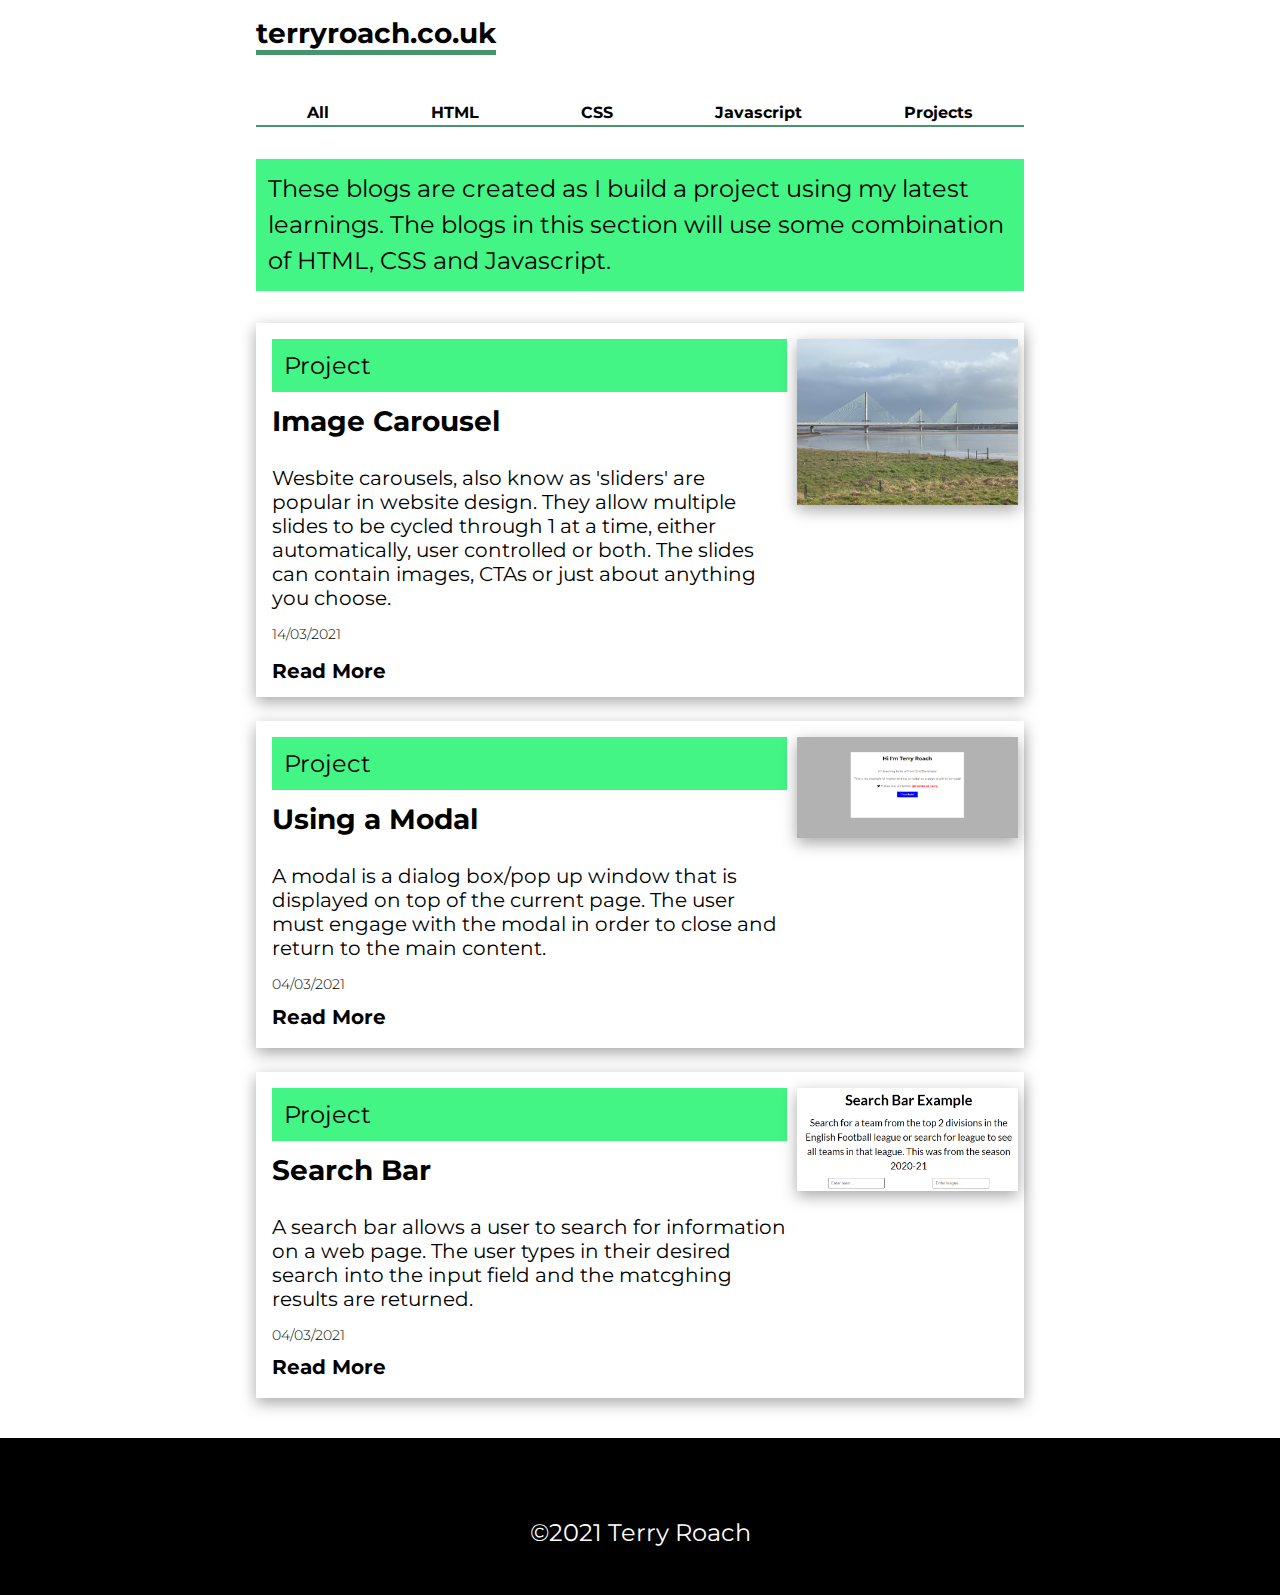
<file: project-blogs/project-blogs.html>
<!DOCTYPE html>
<html lang="en">
<head>
    <meta charset="UTF-8">
    <meta name="description" content="Web Developer Blog. I am learning web development and will update this website as I learn. Take a look at my current portfolio and blogs. This is the page for my Project blogs.">
    <meta name="keywords" content="portfolio, HTML, CSS, Javascript, blog, developer, web developer">
    <meta name="author" content="Terry Roach">
    <meta name="viewport" content="width=device-width, initial-scale=1.0">
    <title>Terry Roach - Project Blogs</title>
    <link rel="stylesheet" href="../styles.css">
    <link rel="preconnect" href="https://fonts.gstatic.com">
    <link href="https://fonts.googleapis.com/css2?family=Montserrat:wght@300;400;700&display=swap" rel="stylesheet">
    <link rel="stylesheet" href="https://cdnjs.cloudflare.com/ajax/libs/font-awesome/5.11.2/css/all.css" integrity="sha256-46qynGAkLSFpVbEBog43gvNhfrOj+BmwXdxFgVK/Kvc=" crossorigin="anonymous" />
</head>
<body>
    <header class="container" id="home">
        <div class="header-top">
            <h1 class="header-name"><a href="../index.html" class="home-link">terryroach.co.uk</a></h1>
        </div>
        <div class="blog-nav-list">
            <a href="../blog.html" class="blog-nav-link">All</a>
            <a href="../html-blogs/html-blogs.html" class="blog-nav-link">HTML</a>
            <a href="../css-blogs/css-blogs.html" class="blog-nav-link">CSS</a>
            <a href="../js-blogs/js-blogs.html" class="blog-nav-link">Javascript</a>
            <a href="project-blogs.html" class="blog-nav-link">Projects</a>
        </div>
    </header>
    <main>
        <section class="container">
            <p class="blog-project-intro">These blogs are created as I build a project using my latest learnings. The blogs in this section will use some combination of HTML, CSS and Javascript.</p>
        </section>
        <section class="recent-blogs container">
            <div class="recent-blogs-preview">
                <p class="recent-blogs-preview-subject project-subject">Project</p>
                <p class="recent-blogs-preview-title">Image Carousel</p>
                <p class="recent-blogs-preview-desc">Wesbite carousels, also know as 'sliders' are popular in website design. They allow multiple slides to be cycled through 1 at a time, either automatically, user controlled or both. The slides can contain images, CTAs or just about anything you choose.</p>
                <p class="recent-blogs-preview-date">14/03/2021</p>
                <a href="image-carousel.html" class="recent-blogs-preview-more">Read More</a>
                <img src="../images/carousel.jpg" alt="an image of a bridge in the disatance from an image carousel" class="recent-blogs-preview-image">
            </div>
            <div class="recent-blogs-preview">
                <p class="recent-blogs-preview-subject project-subject">Project</p>
                <p class="recent-blogs-preview-title">Using a Modal</p>
                <p class="recent-blogs-preview-desc">A modal is a dialog box/pop up window that is displayed on top of the current page. The user must engage with the modal in order to close and return to the main content.</p>
                <p class="recent-blogs-preview-date">04/03/2021</p>
                <a href="using-a-modal.html" class="recent-blogs-preview-more">Read More</a>
                <img src="../images/modal_big_screen.png" alt="a modal with information displayed" class="recent-blogs-preview-image">
            </div>
            <div class="recent-blogs-preview">
                <p class="recent-blogs-preview-subject project-subject">Project</p>
                <p class="recent-blogs-preview-title">Search Bar</p>
                <p class="recent-blogs-preview-desc">A search bar allows a user to search for information on a web page. The user types in their desired search into the input field and the matcghing results are returned.</p>
                <p class="recent-blogs-preview-date">04/03/2021</p>
                <a href="search-bar.html" class="recent-blogs-preview-more">Read More</a>
                <img src="../images/searchbar.png" alt="a web page search bar" class="recent-blogs-preview-image">
            </div>
        </section>
    </main>
    <footer>
        <div class="social">
            <ul class="social-list">
                <li class="social-list-item"><a href="https://twitter.com/frontend_terry" target="_blank" class="social-link"><i class="fab fa-twitter"></i></a></li>
                <li class="social-list-item"><a href="https://www.linkedin.com/in/terence-roach-a10b90b0" target="_blank" class="social-link"><i class="fab fa-linkedin"></i></a></li>
                <li class="social-list-item"><a href="https://github.com/terryroach-dev" target="_blank" class="social-link"><i class="fab fa-github-square"></i></a></li>
            </ul>
        </div>
        <p>&copy;2021 Terry Roach</p>
    </footer>
</body>
</html>
</file>
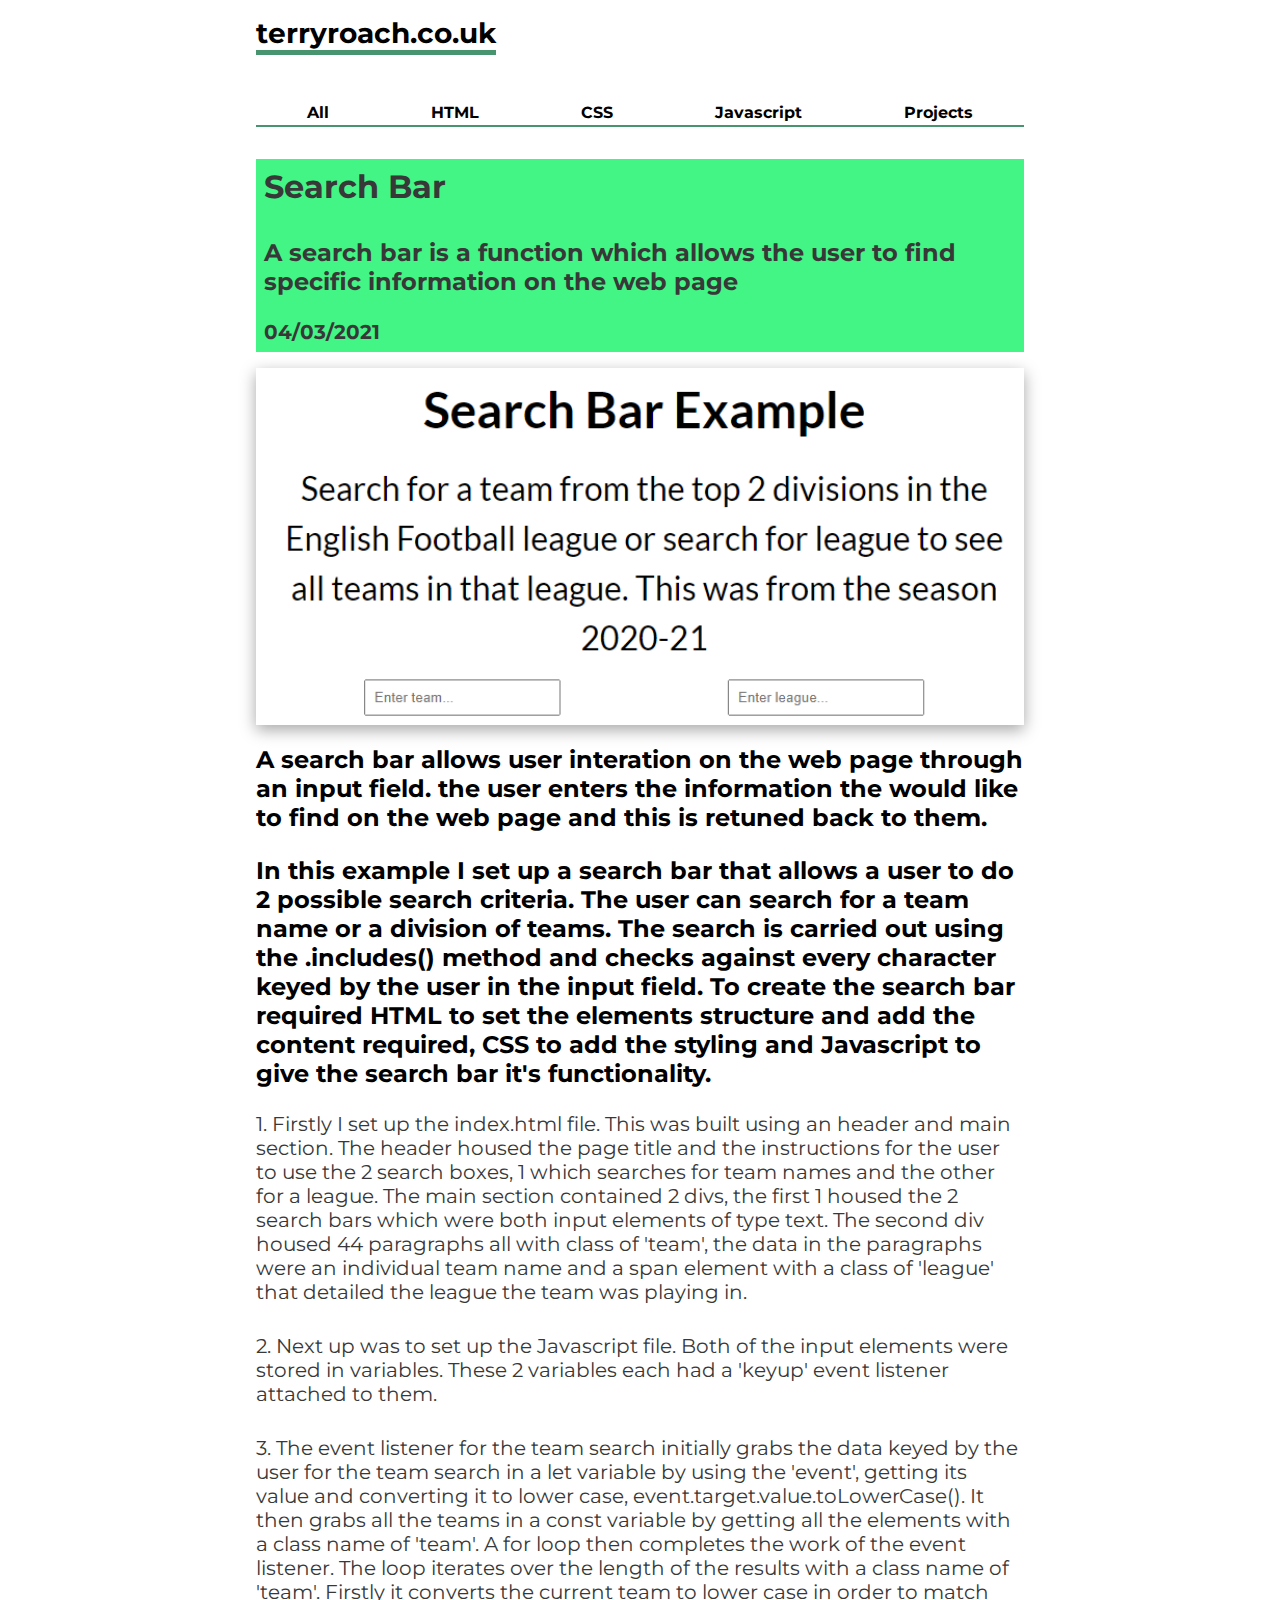
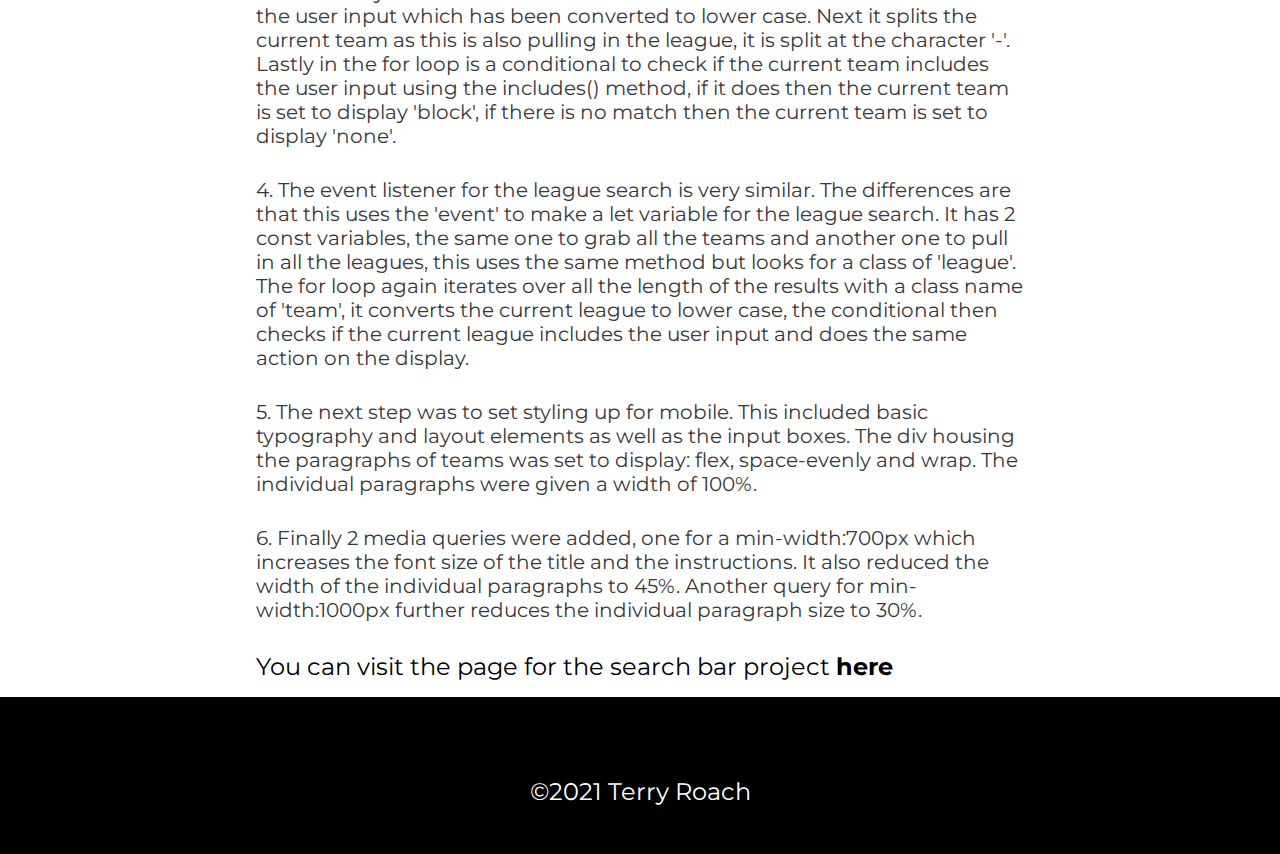
<file: project-blogs/search-bar.html>
<!DOCTYPE html>
<html lang="en">
<head>
    <meta charset="UTF-8">
    <meta name="description" content="Web Developer Blog of a Search Bar implementation. I am learning web development and will update this website as I learn. Take a look at my current portfolio and blogs.">
    <meta name="keywords" content="portfolio, HTML, CSS, Javascript, blog, developer, web developer">
    <meta name="author" content="Terry Roach">
    <meta name="viewport" content="width=device-width, initial-scale=1.0">
    <title>Terry Roach - Search Bar</title>
    <link rel="stylesheet" href="../styles.css">
    <link rel="preconnect" href="https://fonts.gstatic.com">
    <link href="https://fonts.googleapis.com/css2?family=Montserrat:wght@300;400;700&display=swap" rel="stylesheet">
    <link rel="stylesheet" href="https://cdnjs.cloudflare.com/ajax/libs/font-awesome/5.11.2/css/all.css" integrity="sha256-46qynGAkLSFpVbEBog43gvNhfrOj+BmwXdxFgVK/Kvc=" crossorigin="anonymous" />
</head>
<body>
    <header class="container" id="home">
        <div class="header-top">
            <h1 class="header-name"><a href="../index.html" class="home-link">terryroach.co.uk</a></h1>
        </div>
        <div class="blog-nav-list">
            <a href="../blog.html" class="blog-nav-link">All</a>
            <a href="../html-blogs/html-blogs.html" class="blog-nav-link">HTML</a>
            <a href="../css-blogs/css-blogs.html" class="blog-nav-link">CSS</a>
            <a href="../js-blogs/js-blogs.html" class="blog-nav-link">Javascript</a>
            <a href="project-blogs.html" class="blog-nav-link">Projects</a>
        </div>
    </header>
    <main>
        <section class="container">
            <div class="blog-container">
                <div class="blog-container-header blog-container-header-project">
                    <p class="blog-container-header-title">Search Bar</p>
                    <p class="blog-container-header-desc">A search bar is a function which allows the user to find specific information on the web page</p>
                    <p class="blog-container-header-date">04/03/2021</p>
                </div>
                
                <img src="../images/searchbar.png" alt="a web page search bar" class="blog-container-image">

                <p class="blog-intro">A search bar allows user interation on the web page through an input field. the user enters the information the would like to find on the web page and this is retuned back to them.</p>
                <p class="blog-intro">In this example I set up a search bar that allows a user to do 2 possible search criteria. The user can search for a team name or a division of teams. The search is carried out using the .includes() method and checks against every character keyed by the user in the input field. To create the search bar required HTML to set the elements structure and add the content required, CSS to add the styling and Javascript to give the search bar it's functionality.</p>

                <p class="blog-para">1. Firstly I set up the index.html file. This was built using an header and main section. The header housed the page title and the instructions for the user to use the 2 search boxes, 1 which searches for team names and the other for a league. The main section contained 2 divs, the first 1 housed the 2 search bars which were both input elements of type text. The second div housed 44 paragraphs all with class of 'team', the data in the paragraphs were an individual team name and a span element with a class of 'league' that detailed the league the team was playing in.</p>
                <p class="blog-para">2. Next up was to set up the Javascript file. Both of the input elements were stored in variables. These 2 variables each had a 'keyup' event listener attached to them.</p>
                <p class="blog-para">3. The event listener for the team search initially grabs the data keyed by the user for the team search in a let variable by using the 'event', getting its value and converting it to lower case, event.target.value.toLowerCase(). It then grabs all the teams in a const variable by getting all the elements with a class name of 'team'. A for loop then completes the work of the event listener. The loop iterates over the length of the results with a class name of 'team'. Firstly it converts the current team to lower case in order to match the user input which has been converted to lower case. Next it splits the current team as this is also pulling in the league, it is split at the character '-'. Lastly in the for loop is a conditional to check if the current team includes the user input using the includes() method, if it does then the current team is set to display 'block', if there is no match then the current team is set to display 'none'.</p>
                <p class="blog-para">4. The event listener for the league search is very similar. The differences are that this uses the 'event' to make a let variable for the league search. It has 2 const variables, the same one to grab all the teams and another one to pull in all the leagues, this uses the same method but looks for a class of 'league'. The for loop again iterates over all the length of the results with a class name of 'team', it converts the current league to lower case, the conditional then checks if the current league includes the user input and does the same action on the display.</p>
                <p class="blog-para">5. The next step was to set styling up for mobile. This included basic typography and layout elements as well as the input boxes. The div housing the paragraphs of teams was set to display: flex, space-evenly and wrap. The individual paragraphs were given a width of 100%.</p>
                <p class="blog-para">6. Finally 2 media queries were added, one for a min-width:700px which increases the font size of the title and the instructions. It also reduced the width of the individual paragraphs to 45%. Another query for min-width:1000px further reduces the individual paragraph size to 30%.</p>
                <p>You can visit the page for the search bar project <a href="https://terryroach-dev.github.io/search-bar/" target="_blank" class="ext-proj-link">here</a></p>
            </div>
        </section>
        
    </main>
    <footer>
        <div class="social">
            <ul class="social-list">
                <li class="social-list-item"><a href="https://twitter.com/frontend_terry" target="_blank" class="social-link"><i class="fab fa-twitter"></i></a></li>
                <li class="social-list-item"><a href="https://www.linkedin.com/in/terence-roach-a10b90b0" target="_blank" class="social-link"><i class="fab fa-linkedin"></i></a></li>
                <li class="social-list-item"><a href="https://github.com/terryroach-dev" target="_blank" class="social-link"><i class="fab fa-github-square"></i></a></li>
            </ul>
        </div>
        <p>&copy;2021 Terry Roach</p>
    </footer>
</body>
</html>
</file>
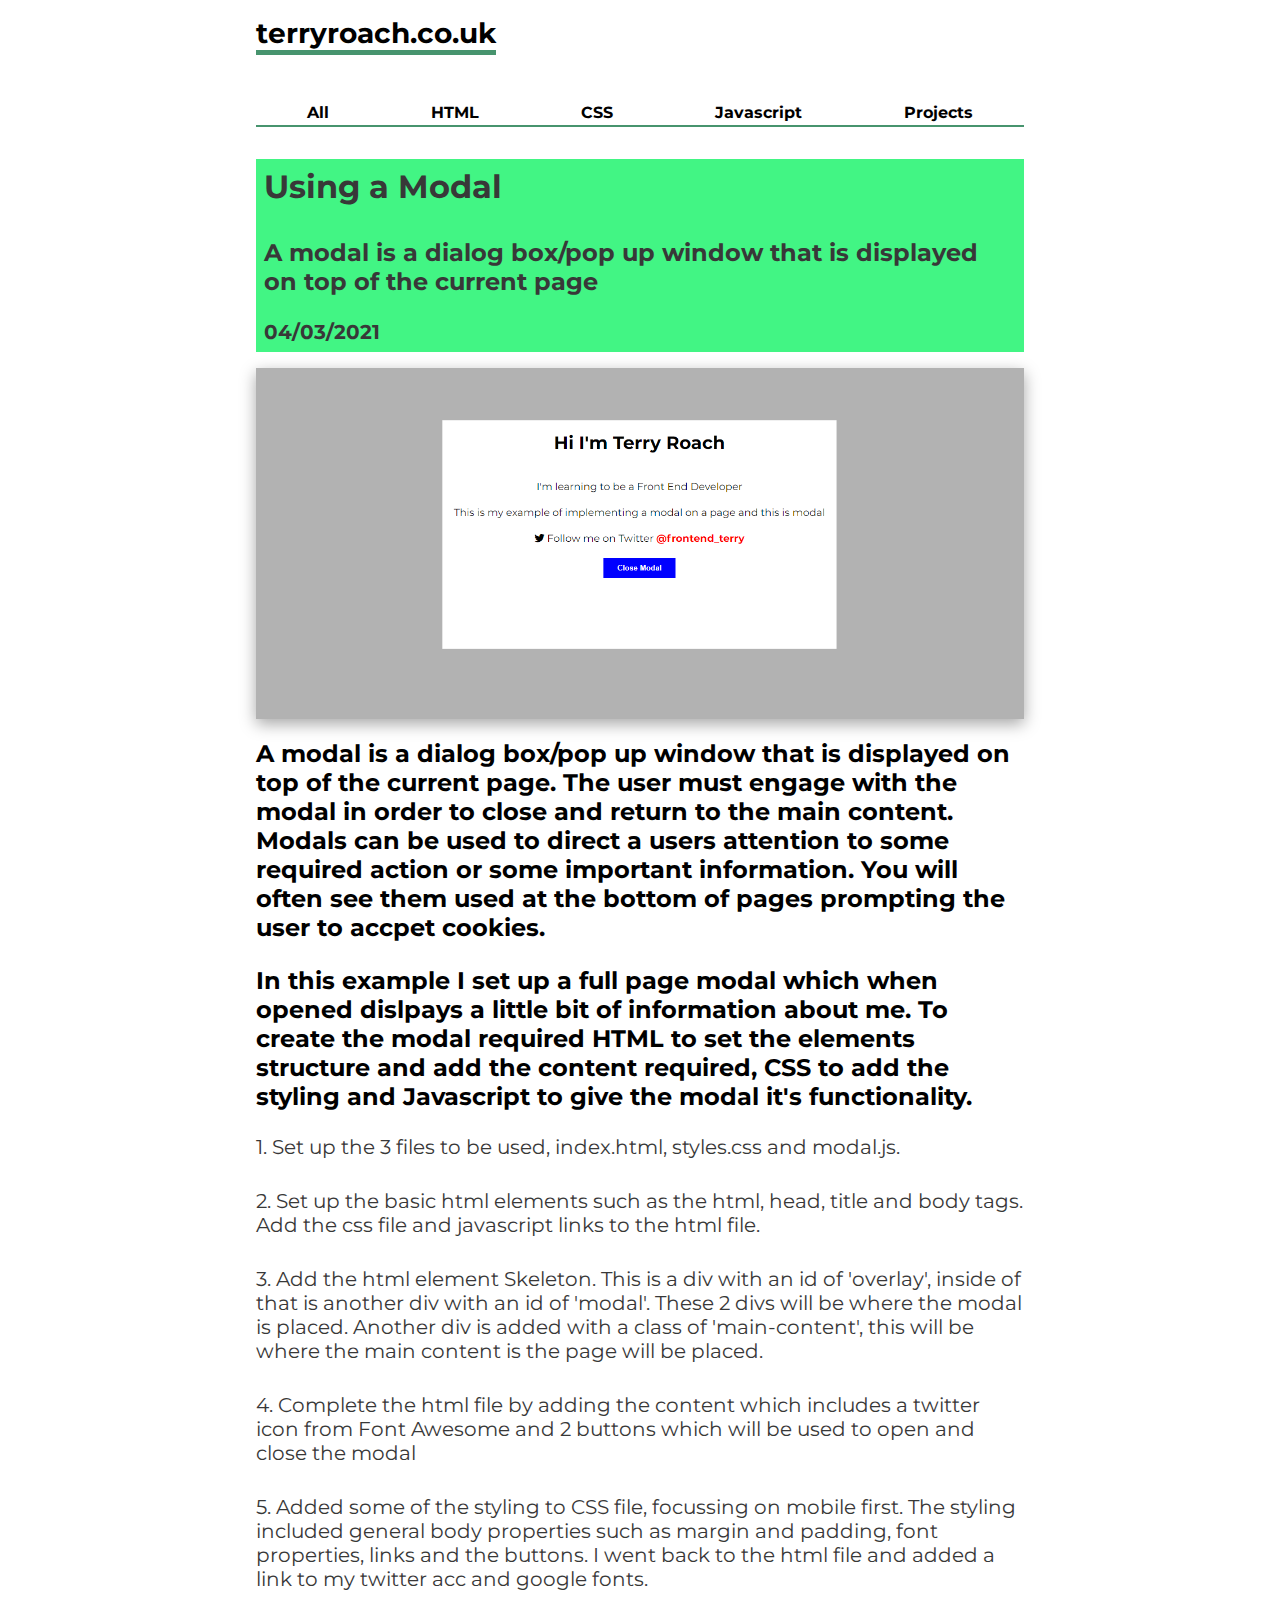
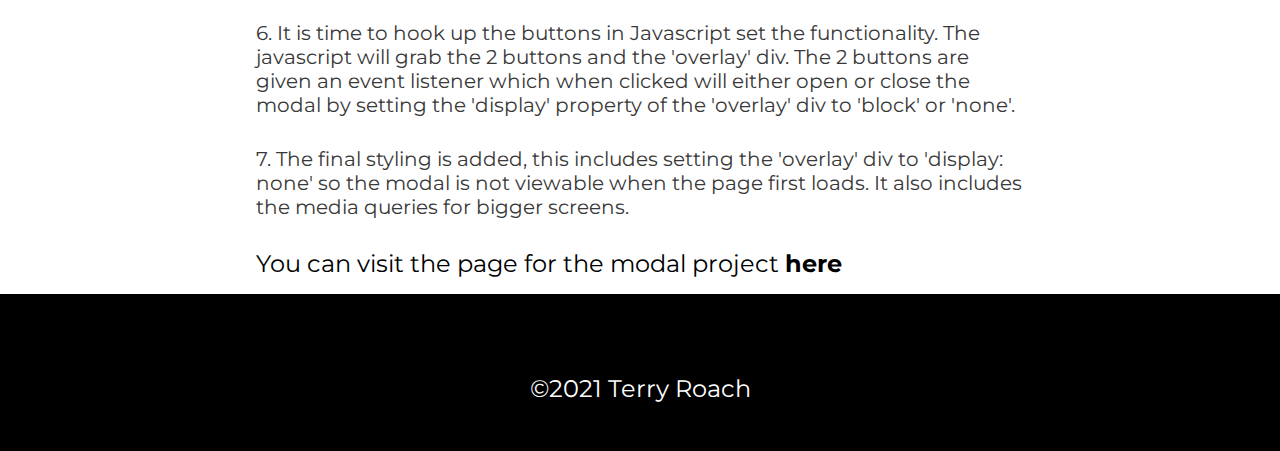
<file: project-blogs/using-a-modal.html>
<!DOCTYPE html>
<html lang="en">
<head>
    <meta charset="UTF-8">
    <meta charset="UTF-8">
    <meta name="description" content="Web Developer Blog of a Modal implementation. I am learning web development and will update this website as I learn. Take a look at my current portfolio and blogs.">
    <meta name="keywords" content="portfolio, HTML, CSS, Javascript, blog, developer, web developer">
    <meta name="author" content="Terry Roach">
    <meta name="viewport" content="width=device-width, initial-scale=1.0">
    <title>Terry Roach - Using a Modal Blog</title>
    <link rel="stylesheet" href="../styles.css">
    <link rel="preconnect" href="https://fonts.gstatic.com">
    <link href="https://fonts.googleapis.com/css2?family=Montserrat:wght@300;400;700&display=swap" rel="stylesheet">
    <link rel="stylesheet" href="https://cdnjs.cloudflare.com/ajax/libs/font-awesome/5.11.2/css/all.css" integrity="sha256-46qynGAkLSFpVbEBog43gvNhfrOj+BmwXdxFgVK/Kvc=" crossorigin="anonymous" />
</head>
<body>
    <header class="container" id="home">
        <div class="header-top">
            <h1 class="header-name"><a href="../index.html" class="home-link">terryroach.co.uk</a></h1>
        </div>
        <div class="blog-nav-list">
            <a href="../blog.html" class="blog-nav-link">All</a>
            <a href="../html-blogs/html-blogs.html" class="blog-nav-link">HTML</a>
            <a href="../css-blogs/css-blogs.html" class="blog-nav-link">CSS</a>
            <a href="../js-blogs/js-blogs.html" class="blog-nav-link">Javascript</a>
            <a href="project-blogs.html" class="blog-nav-link">Projects</a>
        </div>
    </header>
    <main>
        <section class="container">
            <div class="blog-container">
                <div class="blog-container-header blog-container-header-project">
                    <p class="blog-container-header-title">Using a Modal</p>
                    <p class="blog-container-header-desc">A modal is a dialog box/pop up window that is displayed on top of the current page</p>
                    <p class="blog-container-header-date">04/03/2021</p>
                </div>
                
                <img src="../images/modal_big_screen.png" alt="a modal with information displayed" class="blog-container-image">

                <p class="blog-intro">A modal is a dialog box/pop up window that is displayed on top of the current page. The user must engage with the modal in order to close and return to the main content. Modals can be used to direct a users attention to some required action or some important information. You will often see them used at the bottom of pages prompting the user to accpet cookies.</p>
                <p class="blog-intro">In this example I set up a full page modal which when opened dislpays a little bit of information about me. To create the modal required HTML to set the elements structure and add the content required, CSS to add the styling and Javascript to give the modal it's functionality.</p>

                <p class="blog-para">1. Set up the 3 files to be used, index.html, styles.css and modal.js.</p>
                <p class="blog-para">2. Set up the basic html elements such as the html, head, title and body tags. Add the css file and javascript links to the html file.</p>
                <p class="blog-para">3. Add the html element Skeleton. This is a div with an id of 'overlay', inside of that is another div with an id of 'modal'. These 2 divs will be where the modal is placed. Another div is added with a class of 'main-content', this will be where the main content is the page will be placed.</p>
                <p class="blog-para">4. Complete the html file by adding the content which includes a twitter icon from Font Awesome and 2 buttons which will be used to open and close the modal</p>
                <p class="blog-para">5. Added some of the styling to CSS file, focussing on mobile first. The styling included general body properties such as margin and padding, font properties, links and the buttons. I went back to the html file and added a link to my twitter acc and google fonts.</p>
                <p class="blog-para">6. It is time to hook up the buttons in Javascript set the functionality. The javascript will grab the 2 buttons and the 'overlay' div. The 2 buttons are given an event listener which when clicked will either open or close the modal by setting the 'display' property of the 'overlay' div to 'block' or 'none'.</p>
                <p class="blog-para">7. The final styling is added, this includes setting the 'overlay' div to 'display: none' so the modal is not viewable when the page first loads. It also includes the media queries for bigger screens.</p>
                <p>You can visit the page for the modal project <a href="https://terryroach-dev.github.io/modal/" target="_blank" class="ext-proj-link">here</a></p>
            </div>
        </section>
        
    </main>
    <footer>
        <div class="social">
            <ul class="social-list">
                <li class="social-list-item"><a href="https://twitter.com/frontend_terry" target="_blank" class="social-link"><i class="fab fa-twitter"></i></a></li>
                <li class="social-list-item"><a href="https://www.linkedin.com/in/terence-roach-a10b90b0" target="_blank" class="social-link"><i class="fab fa-linkedin"></i></a></li>
                <li class="social-list-item"><a href="https://github.com/terryroach-dev" target="_blank" class="social-link"><i class="fab fa-github-square"></i></a></li>
            </ul>
        </div>
        <p>&copy;2021 Terry Roach</p>
    </footer>
</body>
</html>
</file>
<file: styles.css>
* {
  margin: 0;
  box-sizing: border-box;
}
:root {
  --accent: #47946e;
  --dark: #383838;
  --light: #c4c4c4;
  --nav: #7a4900;
  --project-color: #42f584;
  --html-color: #dd4b25;
  --css-color: #254bdd;
  --javascript-color: #cfb430;
}
body {
  font-family: "Montserrat", sans-serif;
}
/* Stop playing transition momentarily on viewport resize. */
body.stop-transition .nav-list {
  transition: none;
}
html {
  scroll-behavior: smooth;
}
h2 {
  font-size: 2.25em;
}
h3 {
  font-size: 1.75em;
}
p {
  font-size: 1.5em;
}
img {
  width: 100%;
}
:focus {
  outline: 3px solid var(--accent);
  outline-offset: 3px;
}
.container {
  padding: 1em;
  max-width: 800px;
  margin: 0 auto;
}
/* HEADER */
header {
  padding: 1em 0;
}
.header-top {
  display: flex;
  justify-content: space-between;
  margin-bottom: 3em;
}
.header-name {
  font-size: 1.5em;
  border-bottom: 5px solid var(--accent);
}
.nav-toggle {
  padding: 0.5em;
  background-color: transparent;
  border: 0;
  cursor: pointer;
  position: absolute;
  top: 1.5em;
  right: 1em;
  z-index: 1;
}
.hamburger {
  display: block;
  position: relative;
}
.hamburger,
.hamburger::before,
.hamburger::after {
  background-color: var(--accent);
  width: 2em;
  height: 3px;
  border-radius: 1em;
  transition: transform 250ms ease-in-out;
}
.hamburger::before,
.hamburger::after {
  content: "";
  position: absolute;
  left: 0;
  right: 0;
}
.hamburger::before {
  top: 6px;
}
.hamburger::after {
  bottom: 6px;
}
.nav-open.hamburger::after {
  opacity: 0;
}
.nav-open.hamburger {
  transform: rotate(0.625turn);
}
.nav-open.hamburger::before {
  transform: rotate(90deg) translateX(-6px);
}

.nav-toggle.nav-open {
  position: fixed;
}

.header-about {
  display: flex;
  flex-direction: column;
}
.my-pic {
  width: 80%;
  margin: 0 auto;
}
.intro,
.name {
  order: -1;
  font-size: 2.25em;
}
.name {
  font-weight: 700;
  margin-bottom: 1rem;
}
.role {
  order: -1;
  background-color: var(--accent);
  padding: 0.5em;
  font-weight: 700;
  text-align: right;
  margin-bottom: 1rem;
}

/* NAV */
.nav-list {
  background-color: var(--dark);
  position: fixed;
  top: 0;
  left: 0;
  bottom: 0;
  right: 0;
  text-align: center;
  padding: 2em;
  transform: translateX(100%);
  transition: transform 250ms cubic-bezier(0.5, 0, 0.5, 1);
  animation: sideNav 2500ms 1;
}
.nav-item {
  list-style: none;
  margin: 4em 0;
}
.nav-link {
  text-decoration: none;
  color: white;
  font-weight: 700;
}
.nav-link:hover {
  color: var(--accent);
}
.nav-open {
  transform: translateX(0);
}

/* ABOUT */
.about {
  background: linear-gradient(rgba(0, 0, 0, 0.7), rgba(0, 0, 0, 0.7)),
    url(images/bridge1b.jpg);
  background-size: cover;
  color: white;
  padding: 3em 0;
}
.about-div {
  text-align: center;
}
.about-title {
  margin-bottom: 4em;
}

/* WHAT I DO */
.what-i-do {
  text-align: center;
  background-color: var(--light);
  padding: 3em 0;
}
.what-i-do-title {
  margin-bottom: 2rem;
}
.what-i-do-skill-div-title {
  margin-bottom: 1em;
}
.what-i-do-skill-div {
  margin-bottom: 2em;
}
.what-i-do-skill-div:last-of-type {
  margin-bottom: unset;
}

/* PORTFOLIO */
.portfolio {
  padding: 3em 1em;
}
.portfolio-title {
  color: var(--accent);
  text-align: center;
  margin-bottom: 2rem;
}
.portfolio-flex {
  display: flex;
  flex-wrap: wrap;
  justify-content: center;
  gap: 1em;
}
.portfolio-card {
  display: flex;
  flex-direction: column;
  justify-content: space-between;
  box-shadow: rgb(0 0 0 / 35%) 0px 5px 15px;
  margin: 1.5em 0;
  padding: 1em;
  max-width: 375px;
}
.portfolio-card-title {
  color: black;
  margin-bottom: 1em;
  text-align: center;
}
.portfolio-card-desc {
  color: var(--dark);
  font-size: 1.25em;
  margin-bottom: 1em;
}
.portfolio-image {
  box-shadow: rgb(0 0 0 / 35%) 0px 5px 15px;
  margin-bottom: 1em;
  max-height: 160px;
}
.visit-div {
  text-align: center;
  justify-self: flex-end;
}
.visit {
  background-color: var(--accent);
  color: var(--light);
  font-weight: 700;
  font-size: 1.25em;
  letter-spacing: 0.1em;
  text-transform: uppercase;
  display: inline-block;
  margin: 0.5em 0;
  padding: 15px 40px;
  text-decoration: none;
  border-radius: 10px;
}
.visit:hover,
.visit:focus {
  background-color: var(--light);
  color: var(--accent);
}

/* BLOG */
.blog {
  background-color: var(--accent);
  color: white;
  padding: 3em 0;
}
.blog-title {
  text-align: center;
  margin-bottom: 2rem;
}
.blog-div {
  background-color: var(--light);
  color: black;
  text-align: center;
  width: 80%;
  margin: 0 auto;
  margin-bottom: 1em;
}
.blog-div-title {
  margin-bottom: 0.5em;
}
.blog-link {
  display: inline-block;
  text-decoration: none;
  color: black;
}
.blog-link:hover,
.blog-link:focus {
  transform: scale(1.05);
}
.blog-div-desc {
  margin-bottom: 1em;
}
.blog-div-date {
  font-size: 1em;
  font-weight: 300;
}
.blog-link-div {
  text-align: center;
  margin-top: 1em;
}
.all-blogs-link {
  display: inline-block;
  color: black;
  font-weight: 700;
  text-align: center;
  text-decoration: none;
}
.all-blogs-link:hover {
  transform: scale(1.25);
}
.all-blogs-link:focus {
  transform: scale(1.25);
  outline: 3px solid var(--light);
  outline-offset: 3px;
}

/* CONTACT */
.contact {
  background-color: var(--light);
  padding: 3em 0;
  display: none;
}
.contact-title {
  text-align: center;
  margin-bottom: 2rem;
}
.form-label {
  display: inline-block;
  margin-bottom: 0.5em;
}
.form-input {
  margin-bottom: 1em;
  width: 100%;
  border: 0;
  padding: 0.5em;
}
.form-submit {
  background-color: var(--accent);
  color: var(--light);
  cursor: pointer;
  border: 0;
  padding: 15px 40px;
  text-transform: uppercase;
  font-weight: 700;
  font-size: 1.25em;
  letter-spacing: 0.1em;
  border-radius: 10px;
  width: 100%;
  margin-top: 0.5em;
}
.form-submit:hover,
.form-submit:focus {
  color: var(--dark);
}
/* FOOTER */
footer {
  background-color: black;
  text-align: center;
  color: white;
  padding: 3em 0;
}
.social-list {
  display: flex;
  justify-content: center;
  padding: 0;
}
.social-list-item {
  list-style: none;
  margin: 1em;
}
.social-link {
  color: white;
  font-size: 2em;
}

@media (min-width: 500px) {
  .header-name {
    font-size: 1.75em;
  }
  .hamburger,
  .hamburger::before,
  .hamburger::after {
    width: 2.5em;
    height: 4px;
  }
  .hamburger::before {
    top: 7px;
  }
  .hamburger::after {
    bottom: 7px;
  }
  .intro,
  .name {
    font-size: 2.5em;
  }
  .nav-link {
    font-size: 1.25em;
  }
}

@media (min-width: 600px) {
  .header-about {
    box-shadow: 10px 10px 20px rgba(0, 0, 0, 0.2);
    display: grid;
    column-gap: 1%;
    grid-template-columns: 3% 40% 55%;
    grid-template-rows: 40% 40% 20%;
  }
  .my-pic {
    grid-row: 1 / 4;
    grid-column: 2 / 3;
  }
  .intro,
  .name {
    order: 0;
  }
  .role {
    grid-row: 3 / 4;
    grid-column: 1 / -1;
    margin: unset;
  }
  .intro {
    grid-row: 1 / 2;
    grid-column: 3 / -1;
    align-self: flex-end;
  }
  .name {
    grid-row: 2 / 3;
    grid-column: 3 / -1;
  }
  .about {
    background-position: center;
  }
  .about-title {
    margin-bottom: 2em;
  }
  .what-i-do-skill-div {
    margin-bottom: 3em;
  }
  .blog-link {
    font-size: 1.25em;
  }
}

@media (min-width: 800px) {
  .nav-toggle {
    display: none;
  }
  .nav-list {
    position: -webkit-sticky;
    position: sticky;
    top: 0;
    left: 0;
    bottom: unset;
    right: unset;
    transform: translateX(0);
    transition: none;
    display: flex;
    justify-content: space-evenly;
    background-color: var(--nav);
    width: 100%;
    padding: 0.5em;
  }
  .nav-item {
    margin: 0;
  }
  .what-i-do-outer {
    display: flex;
    justify-content: space-between;
    gap: 1em;
  }
}

@keyframes sideNav {
  0% {
    opacity: 0;
  }
  100% {
    opacity: 1;
  }
}

/* BLOG HOME PAGE */
.home-link {
  color: black;
  text-decoration: none;
}
.blog-nav-list {
  display: flex;
  justify-content: space-around;
  border-bottom: 2px solid var(--accent);
  padding-bottom: 3px;
}
.blog-nav-link {
  display: inline-block;
  color: black;
  font-weight: 700;
  text-decoration: none;
}
.blog-nav-link:hover,
.blog-nav-link:focus {
  transform: scale(1.25);
}
.blog-index-intro {
  background-color: var(--dark);
  color: var(--light);
  padding: 0.5em;
  line-height: 1.5;
}
.recent-blogs-preview {
  display: flex;
  flex-direction: column;
  padding: 1em;
  box-shadow: rgb(0 0 0 / 35%) 0px 5px 15px;
  margin-bottom: 1.5em;
}
.recent-blogs-preview-subject {
  padding: 0.5em;
  margin-bottom: 0.5em;
  order: -2;
}
.project-subject {
  background-color: var(--project-color);
}
.html-subject {
  background-color: var(--html-color);
}
.css-subject {
  background-color: var(--css-color);
}
.javascript-subject {
  background-color: var(--javascript-color);
}
.recent-blogs-preview-title {
  margin-bottom: 1em;
  font-size: 1.75em;
  font-weight: 700;
}
.recent-blogs-preview-desc {
  margin-bottom: 0.75em;
  font-size: 1.25em;
}
.recent-blogs-preview-date {
  margin-bottom: 1em;
  font-size: 0.9em;
  font-weight: 300;
}
.recent-blogs-preview-more {
  display: inline-block;
  color: black;
  font-size: 1.25em;
  font-weight: bold;
  text-decoration: none;
}
.recent-blogs-preview-more:hover,
.recent-blogs-preview-more:focus {
  font-size: 1.5em;
}
.recent-blogs-preview-image {
  order: -1;
  width: 100%;
  height: 150px;
  margin-bottom: 1.5em;
  object-fit: cover;
  object-position: bottom;
  box-shadow: rgb(0 0 0 / 35%) 0px 5px 15px;
}
@media (min-width: 700px) {
  .recent-blogs-preview {
    display: grid;
    grid-template-columns: 70% 30%;
    grid-template-rows: auto auto auto 10% 10%;
    column-gap: 10px;
  }
  .recent-blogs-preview-image {
    height: unset;
    grid-column: 2 / -1;
    grid-row: 1 / -1;
  }
  .recent-blogs-preview-subject {
    grid-column: 1 / 1;
  }
  .recent-blogs-preview-title {
    grid-row: 2 / 2;
  }
  .recent-blogs-preview-desc {
    grid-row: 3 / 3;
  }
}

/* BLOG PAGE TYPOGRAPHY AND LAYOUT */
.blog-container-header {
  font-weight: 700;
  padding: 0.5em;
  margin-bottom: 1em;
}
.blog-container-header-title {
  font-size: 2em;
  margin-bottom: 1em;
}
.blog-container-header-desc {
  margin-bottom: 1em;
}
.blog-container-header-date {
  font-size: 1.25em;
}
.blog-container-image {
  margin-bottom: 1em;
  box-shadow: rgb(0 0 0 / 35%) 0px 5px 15px;
}
.blog-intro {
  margin-bottom: 1em;
  font-weight: 700;
}
.blog-para {
  color: var(--dark);
  font-size: 1.25em;
  margin-bottom: 1.5em;
}
.ext-proj-link {
  display: inline-block;
  color: black;
  font-weight: 700;
  text-decoration: none;
}
.ext-proj-link:hover,
.ext-proj-link:focus {
  transform: scale(1.15);
}
/* HTML BLOGS HOME */
.blog-html-intro {
  background-color: var(--html-color);
  padding: 0.5em;
  line-height: 1.5;
}
/* HTML BLOGS */
.blog-container-header-html {
  background-color: var(--html-color);
  color: var(--dark);
}

/* CSS BLOGS HOME */
.blog-css-intro {
  background-color: var(--css-color);
  padding: 0.5em;
  line-height: 1.5;
}
/* CSS BLOGS */
.blog-container-header-css {
  background-color: var(--css-color);
  color: var(--dark);
}

/* JAVASCRIPT BLOGS HOME */
.blog-javascript-intro {
  background-color: var(--javascript-color);
  padding: 0.5em;
  line-height: 1.5;
}
/* JAVASCRIPT BLOGS */
.blog-container-header-javascript {
  background-color: var(--javascript-color);
  color: var(--dark);
}

/* PROJECT BLOGS HOME*/
.blog-project-intro {
  background-color: var(--project-color);
  padding: 0.5em;
  line-height: 1.5;
}

/* PROJECT BLOGS */
.blog-container-header-project {
  background-color: var(--project-color);
  color: var(--dark);
}

/* EMAIL CONFIRMATION RECEIPT */
.confirmation-div {
  height: 100vh;
  display: flex;
  flex-direction: column;
  justify-content: center;
  align-items: center;
  gap: 10em;
  text-align: center;
}
</file>
